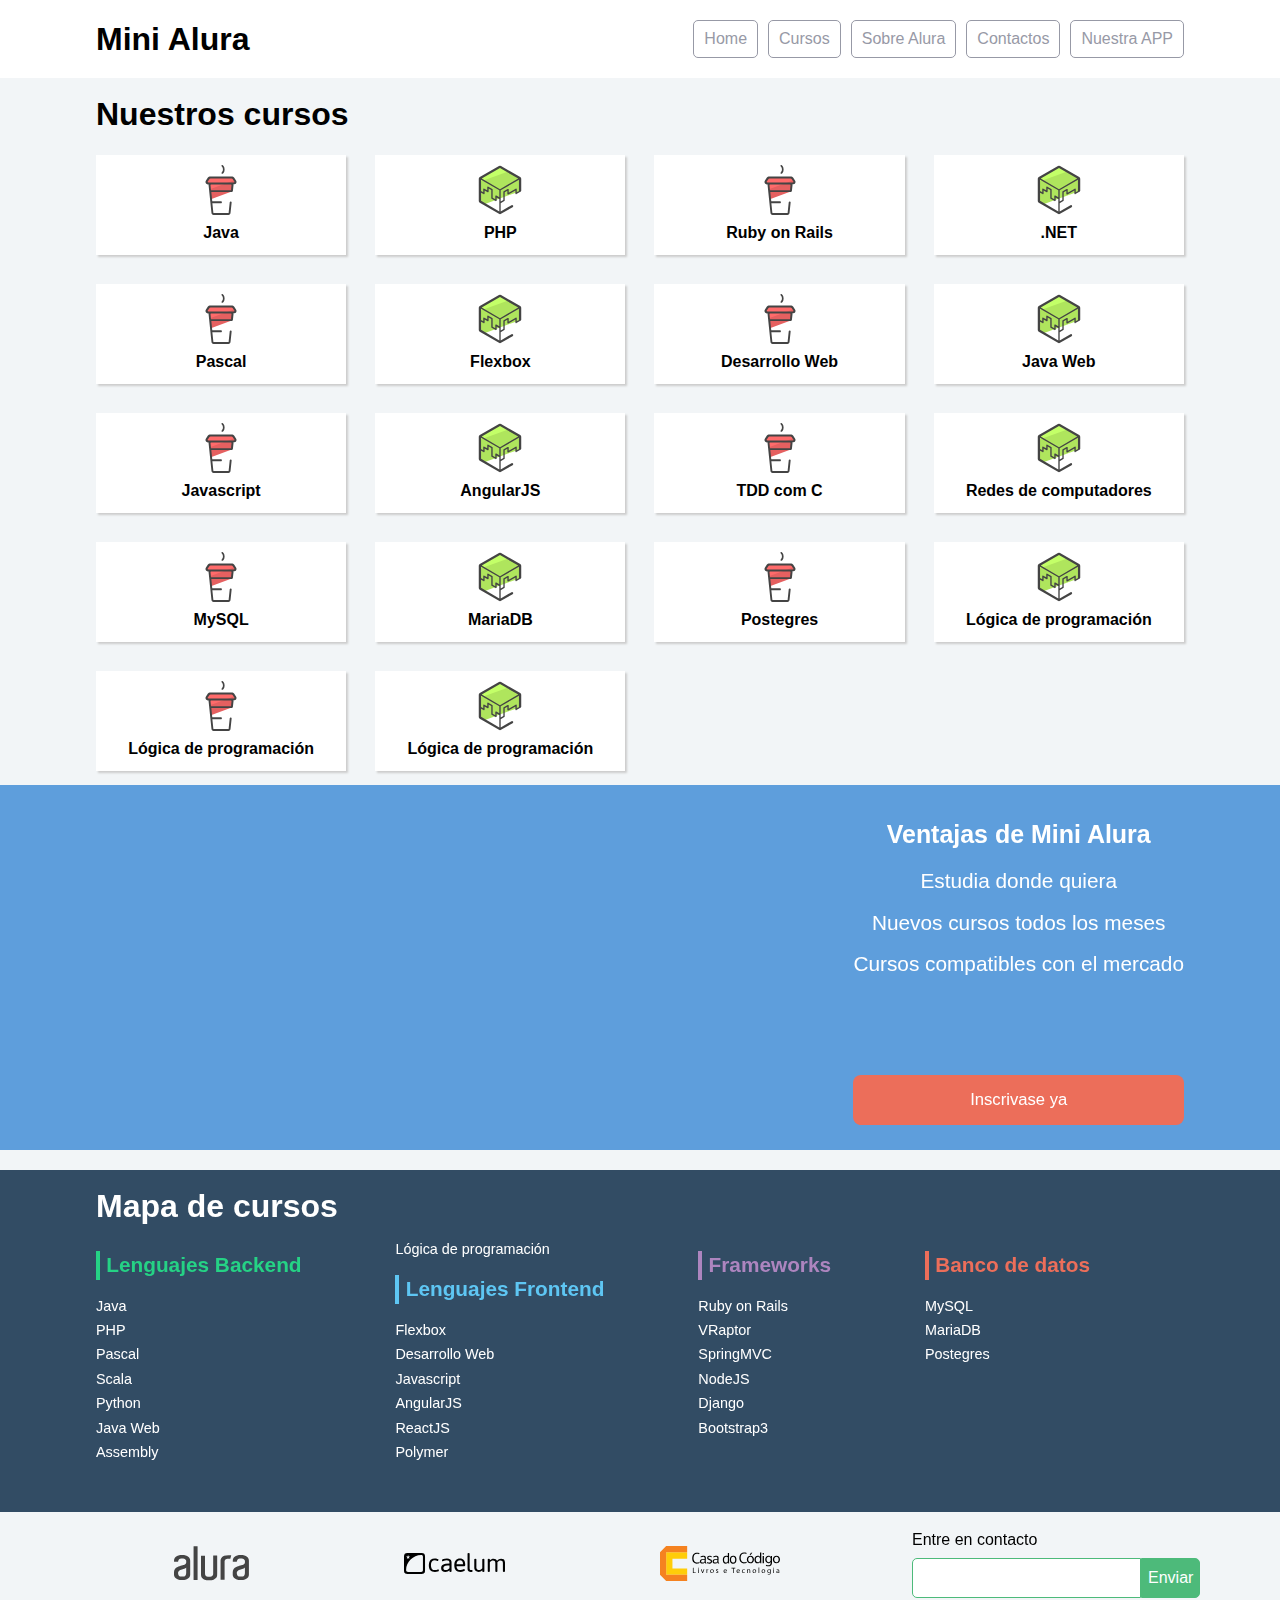
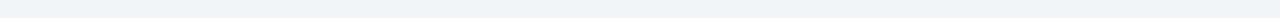
<file: Oracle One Education/curso Front End/1815-flexbox-posicione-elementos-en-la-pantalla-aula0/index.html>
<!doctype html>
<html>
<head>
	<meta charset="utf-8">
	<meta name="viewport" content="width=device-width, initial-scale=1">
	<title>Mini Alura | Cursos online</title>
	<link rel="stylesheet" href="css/reset.css">
	<link rel="stylesheet" href="css/style.css">
	<link rel="stylesheet" href="css/flexbox.css">
</head>
<body>

	<header class="headerPrincipal">
		<div class="container">
			<h1 class="headerPrincipal-titulo">
				<a href="#">Mini Alura</a>
			</h1>

			<nav class="headerPrincipal-nav">
				<a class="headerPrincipal-nav-link" href="#">Home</a>
				<a class="headerPrincipal-nav-link" href="#">Cursos</a>
				<a class="headerPrincipal-nav-link" href="#">Sobre Alura</a>
				<a class="headerPrincipal-nav-link" href="#">Contactos</a>
				<a class="headerPrincipal-nav-link headerPrincipal-nav-link-app" href="#">Nuestra APP</a>
			</nav>
		</div>

	</header>

	<main class="contenidoPrincipal">
		<div class="container">
			<h2 class="subtitulo">Nuestros cursos</h2>

			<nav>
				<ul class="contenidoPrincipal-cursos">
					<li class="contenidoPrincipal-cursos-link"><a href="#">Java</a></li>
					<li class="contenidoPrincipal-cursos-link"><a href="#">PHP</a></li>
					<li class="contenidoPrincipal-cursos-link"><a href="#">Ruby on Rails</a></li>
					<li class="contenidoPrincipal-cursos-link"><a href="#">.NET</a></li>
					<li class="contenidoPrincipal-cursos-link"><a href="#">Pascal</a></li>
					<li class="contenidoPrincipal-cursos-link"><a href="#">Flexbox</a></li>
					<li class="contenidoPrincipal-cursos-link"><a href="#">Desarrollo Web</a></li>
					<li class="contenidoPrincipal-cursos-link"><a href="#">Java Web</a></li>
					<li class="contenidoPrincipal-cursos-link"><a href="#">Javascript</a></li>
					<li class="contenidoPrincipal-cursos-link"><a href="#">AngularJS</a></li>
					<li class="contenidoPrincipal-cursos-link"><a href="#">TDD com C</a></li>
					<li class="contenidoPrincipal-cursos-link"><a href="#">Redes de computadores</a></li>
					<li class="contenidoPrincipal-cursos-link"><a href="#">MySQL</a></li>
					<li class="contenidoPrincipal-cursos-link"><a href="#">MariaDB</a></li>
					<li class="contenidoPrincipal-cursos-link"><a href="#">Postegres</a></li>
					<li class="contenidoPrincipal-cursos-link"><a href="#">Lógica de programación</a></li>
					<li class="contenidoPrincipal-cursos-link"><a href="#">Lógica de programación</a></li>
					<li class="contenidoPrincipal-cursos-link"><a href="#">Lógica de programación</a></li>
				</ul>
			</nav>
		</div>

		<section class="videoSobre">
			<div class="container">
				<iframe class="videoSobre-video" width="560" height="315" src="https://www.youtube.com/embed/bIlOsJzBVaY?list=PLh2Y_pKOa4UcF1BYPJR3EIMRi3nWAUxIp" frameborder="0" allowfullscreen></iframe>
				
				<div class="videoSobre-sobre">
					<h2 class="videoSobre-sobre-title">Ventajas de Mini Alura</h2>
					<ul class="videoSobre-sobre-list">
						<li class="videoSobre-sobre-item">Estudia donde quiera</li>
						<li class="videoSobre-sobre-item">Nuevos cursos todos los meses</li>
						<li class="videoSobre-sobre-item">Cursos compatibles con el mercado</li>
					</ul>
					<button class="videoSobre-button">Inscrivase ya</button>
				</div>
			</div>
		</section>

	</main>

	<footer class="rodapePrincipal">
		<div class="container">

			<section class="rodapePrincipal-navMap">
				<h3 class="subtitulo">Mapa de cursos</h3>
				<nav class="rodapePrincipal-navMap-list">

					<h4 class="navmap-list-title navmap-list-title-backend">Lenguajes Backend</h4>
					<a class="rodapePrincipal-navMap-link" href="#">Java</a>
					<a class="rodapePrincipal-navMap-link" href="#">PHP</a>
					<a class="rodapePrincipal-navMap-link" href="#">Pascal</a>
					<a class="rodapePrincipal-navMap-link" href="#">Scala</a>
					<a class="rodapePrincipal-navMap-link" href="#">Python</a>
					<a class="rodapePrincipal-navMap-link" href="#">Java Web</a>
					<a class="rodapePrincipal-navMap-link" href="#">Assembly</a>
					<a class="rodapePrincipal-navMap-link" href="#">Lógica de programación</a>

					<h4 class="navmap-list-title navmap-list-title-frontend">Lenguajes Frontend</h4>
					<a class="rodapePrincipal-navMap-link" href="#">Flexbox</a>
					<a class="rodapePrincipal-navMap-link" href="#">Desarrollo Web</a>
					<a class="rodapePrincipal-navMap-link" href="#">Javascript</a>
					<a class="rodapePrincipal-navMap-link" href="#">AngularJS</a>
					<a class="rodapePrincipal-navMap-link" href="#">ReactJS</a>
					<a class="rodapePrincipal-navMap-link" href="#">Polymer</a>
					
					<h4 class="navmap-list-title navmap-list-title-framework">Frameworks</h4>
					<a class="rodapePrincipal-navMap-link" href="#">Ruby on Rails</a>
					<a class="rodapePrincipal-navMap-link" href="#">VRaptor</a>
					<a class="rodapePrincipal-navMap-link" href="#">SpringMVC</a>
					<a class="rodapePrincipal-navMap-link" href="#">NodeJS</a>
					<a class="rodapePrincipal-navMap-link" href="#">Django</a>
					<a class="rodapePrincipal-navMap-link" href="#">Bootstrap3</a>

					<h4 class="navmap-list-title navmap-list-title-bancoDeDados">Banco de datos</h4>
					<a class="rodapePrincipal-navMap-link" href="#">MySQL</a>
					<a class="rodapePrincipal-navMap-link" href="#">MariaDB</a>
					<a class="rodapePrincipal-navMap-link" href="#">Postegres</a>

				</nav>
			</section>

		</div>

		<section class="rodapePrincipal-patrocinadores">
			<div class="container">
				<ul class="rodapePrincipal-patrocinadores-list">
					<li>
						<a class="rodapePrincipal-patrocinadores-list-link patrocinadores-list-link-alura" href="#">
							<img src="img/logos/alura.svg" alt="Logo da Alura">
						</a>
					</li>
					<li>
						<a class="rodapePrincipal-patrocinadores-list-link patrocinadores-list-link-caelum" href="#">
							<img src="img/logos/caelum.svg" alt="Logo da Caelum">
						</a>
					</li>
					<li>
						<a class="rodapePrincipal-patrocinadores-list-link patrocinadores-list-link-casaDoCodigo" href="#">
							<img src="img/logos/cdc.svg" alt="Logo da Casa do Código">
						</a>
					</li>
				</ul>
				<form class="rodapePrincipal-contatoForm" action="#">
					<fieldset>
						<legend class="rodapePrincipal-contatoForm-legend" for="email-contato">Entre en contacto</legend>
						<div class="rodapePrincipal-contatoForm-fieldset"> 
							<input class="rodapePrincipal-contatoForm-emailInput" type="email" name="email-contato" id="email-contato">
							<button class="rodapePrincipal-contatoForm-submit" type="submit">Enviar</button>
						</div>
					</fieldset>
				</form>
			</div>
		</section>
	</footer>

</body>
</html>
</file>
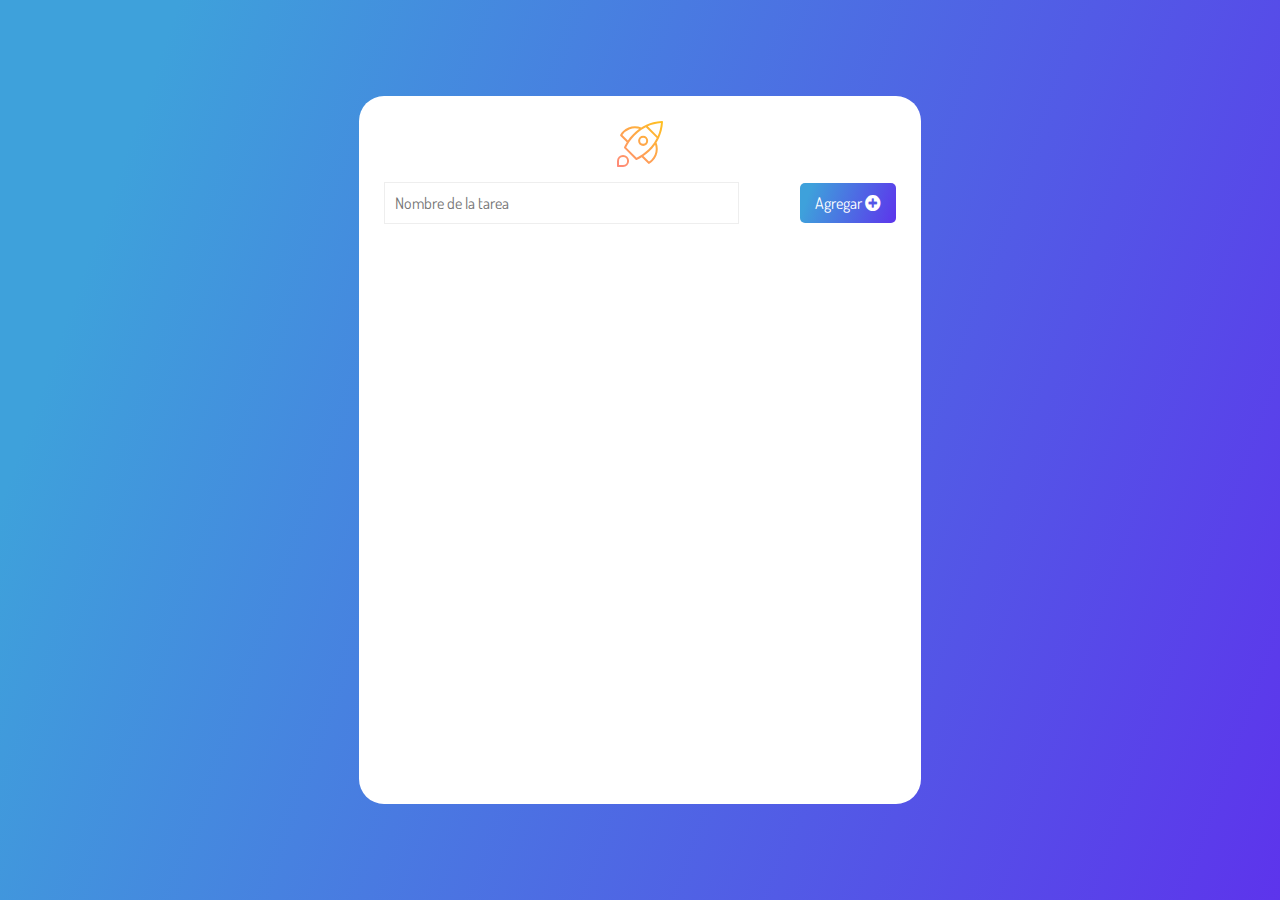
<file: Oracle One Education/curso Front End/1821-manipulando-dom-con-js-proyecto_inicial/index.html>
<!DOCTYPE html>
<html lang="en">
  <head>
    <meta charset="UTF-8" />
    <meta http-equiv="X-UA-Compatible" content="IE=edge" />
    <meta name="viewport" content="width=device-width, initial-scale=1.0" />
    <title>TODO App</title>
    <link rel="icon" type="image/png" href="./assets/rocket.svg" />
    <link rel="preconnect" href="https://fonts.gstatic.com" />
    <link
      href="https://fonts.googleapis.com/css2?family=Dosis&family=Open+Sans&family=Parisienne&display=swap"
      rel="stylesheet"
    />
    <link
      href="https://cdnjs.cloudflare.com/ajax/libs/font-awesome/5.15.3/css/all.min.css"
      rel="stylesheet"
    />
    <link rel="stylesheet" href="styles.css" />
  </head>
  <body>
    <main>
      <div class="mainCard">
        <div class="title"><img src="./assets/rocket.svg" /></div>
        <div>
          <form action="">
            <input
              type="text"
              name="task"
              placeholder="Nombre de la tarea"
              class="inputForm"
              autocomplete="off"
              data-form-input
            />
            <button type="submit" class="btnCreate" data-form-btn>
              Agregar <i class="fas fa-plus-circle"></i>
            </button>
          </form>
        </div>
        <ul class="cardsList" data-list>
        </ul>
      </div>
    </main>
    <script type="module" src="script.js"></script>
  </body>
</html>
</file>
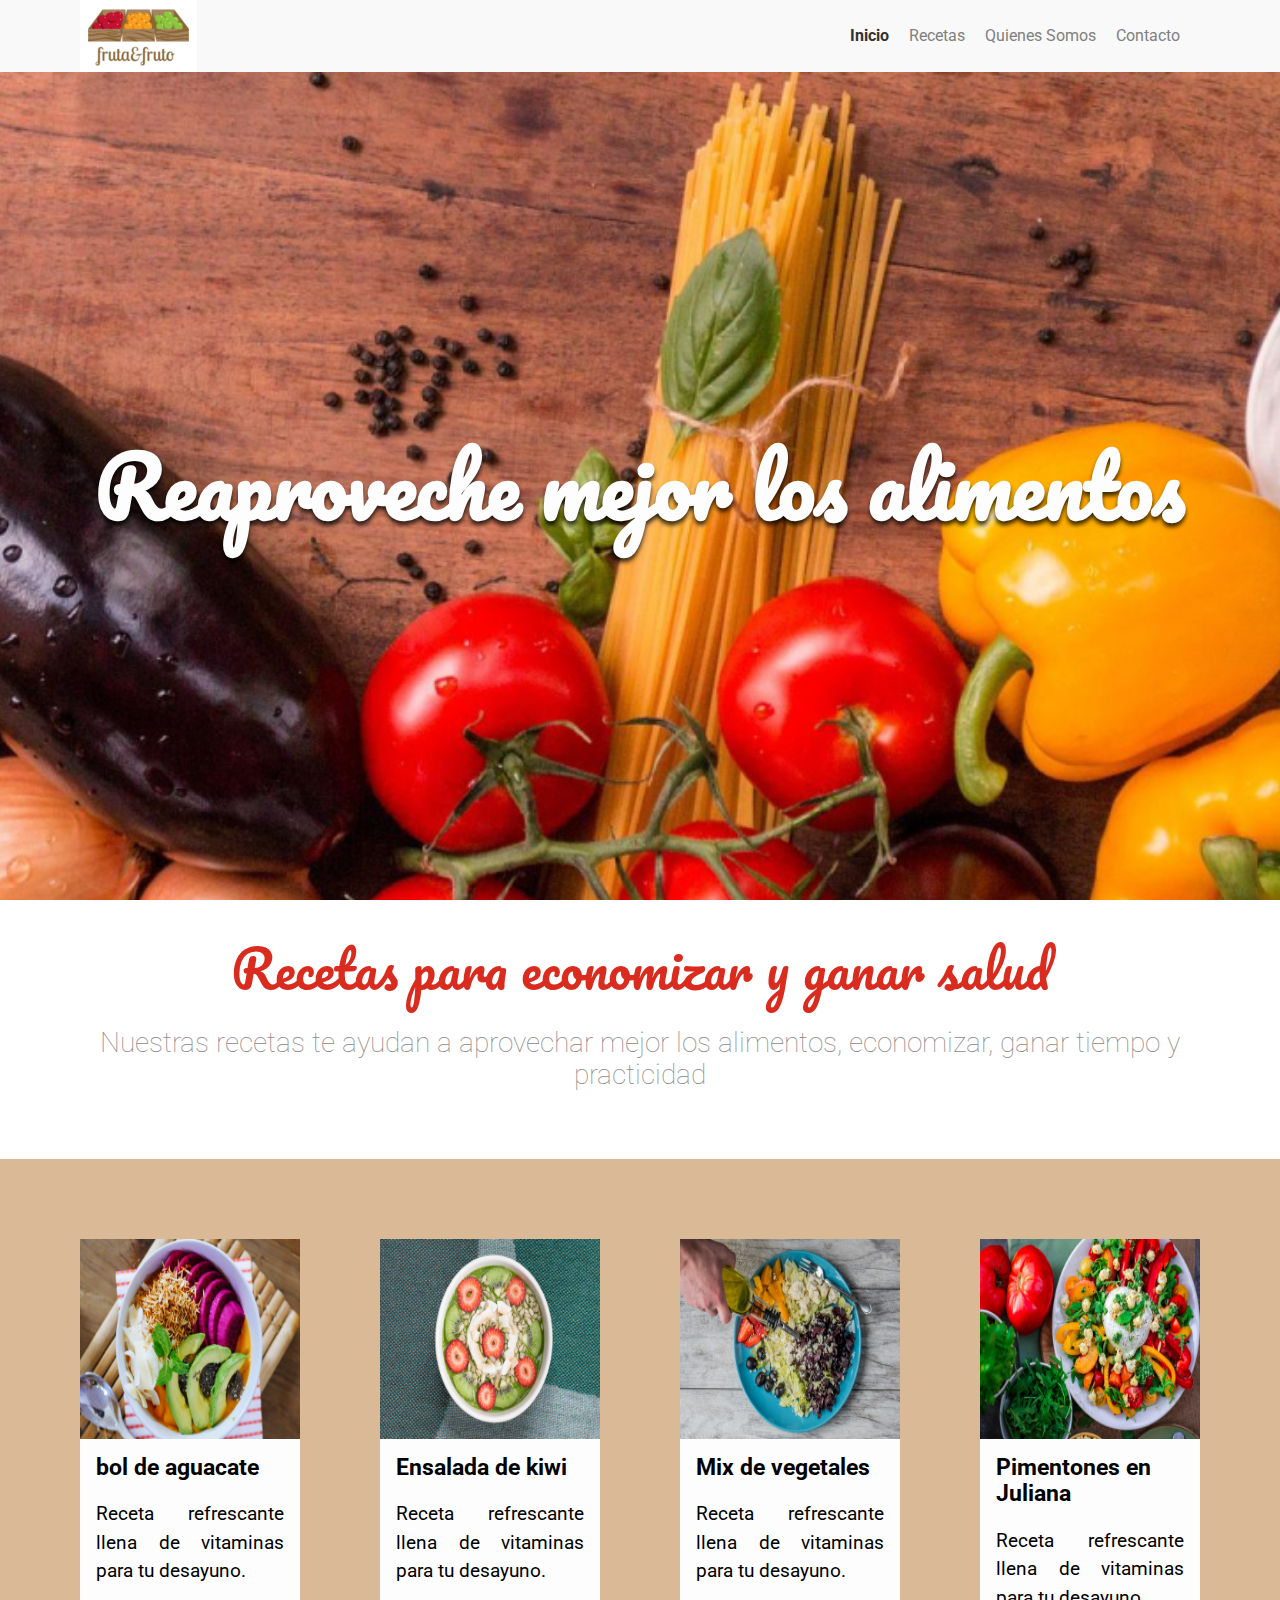
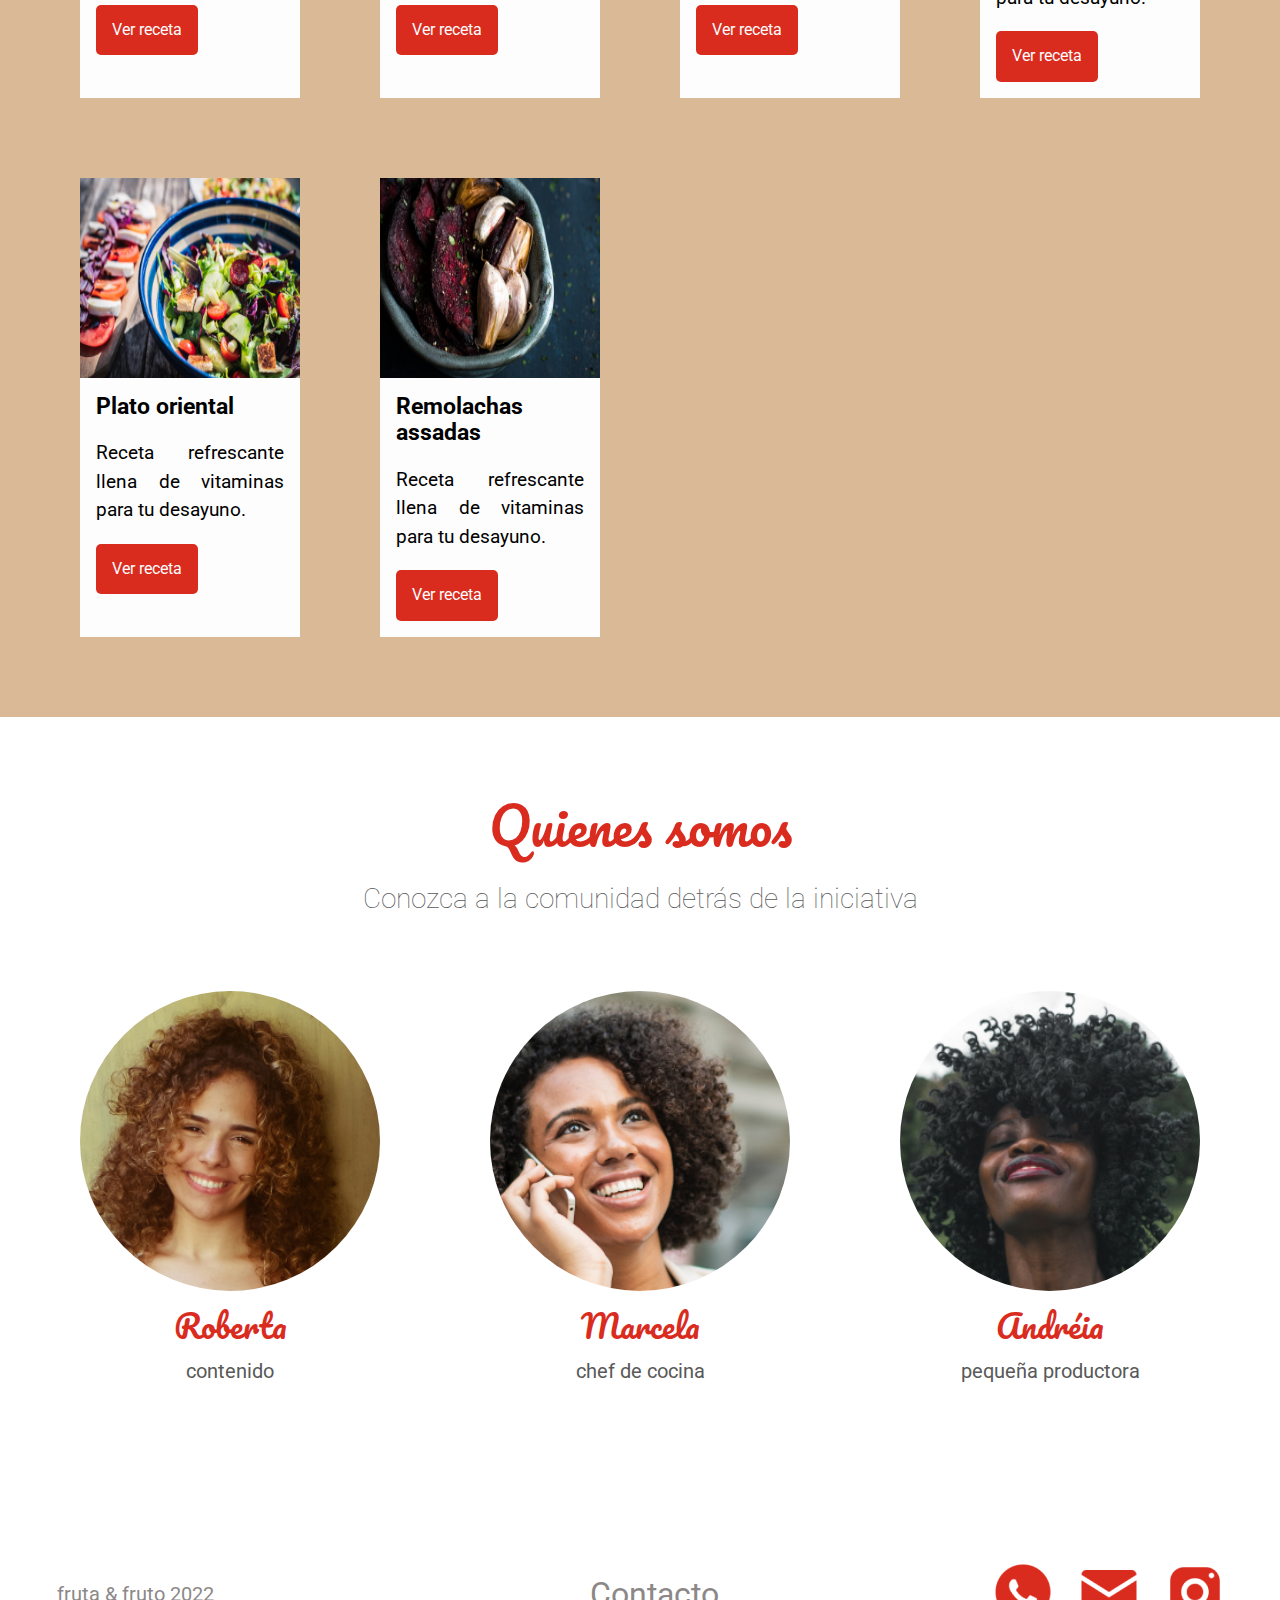
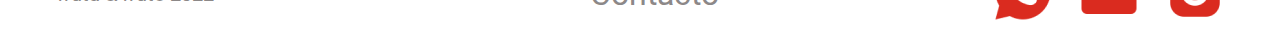
<file: Oracle One Education/curso Front End/arquitectura-css-base-main/index.html>
<!DOCTYPE html>
<html lang="es">
<head>
    <meta charset="UTF-8">
    <meta http-equiv="X-UA-Compatible" content="IE=edge">
    <meta name="viewport" content="width=device-width, initial-scale=1.0">
    <title>Fruta & Fruto</title>
    <link href="https://fonts.googleapis.com/css?family=Pacifico|Roboto:100,300,400,500,700,900" rel="stylesheet" />
    <link href="./assets/css/normalize.css" rel="stylesheet" />
    <link href="./assets/css/reset.css" rel="stylesheet" />
    <link rel="stylesheet" href="./assets/css/cabecera.css">
    <link rel="stylesheet" href="./assets/css/menu/menu-lista.css">
    <link rel="stylesheet" href="./assets/css/menu/menu-item.css">
    <link rel="stylesheet" href="./assets/css/menu/menu-link.css">
    <link rel="stylesheet" href="./assets/css/banner/banner.css">
    <link rel="stylesheet" href="./assets/css/banner/baner-imagen.css">
    <link rel="stylesheet" href="./assets/css/banner/banner-titulo.css">
    <link rel="stylesheet" href="./assets/css/sobre/sobre.css">
    <link rel="stylesheet" href="./assets/css/sobre/sobre-titulo.css">
    <link rel="stylesheet" href="./assets/css/sobre/sobre-descripcion.css">
    <link rel="stylesheet" href="./assets/css/recetas.css">
    <link rel="stylesheet" href="./assets/css/receta/receta.css">
    <link rel="stylesheet" href="./assets/css/receta/receta-titulo.css">
    <link rel="stylesheet" href="./assets/css/receta/receta-boton.css">
    <link rel="stylesheet" href="./assets/css/receta/receta-contenido.css">
    <link rel="stylesheet" href="./assets/css/receta/receta-imagen.css">
    <link rel="stylesheet" href="./assets/css/receta/receta-descripcion.css">
    <link rel="stylesheet" href="./assets/css/quienes/quienes.css">
    <link rel="stylesheet" href="./assets/css/quienes/quienes-titulo.css">
    <link rel="stylesheet" href="./assets/css/quienes/quienes-descripcion.css">
    <link rel="stylesheet" href="./assets/css/personas.css">
    <link rel="stylesheet" href="./assets/css/persona/persona.css">
    <link rel="stylesheet" href="./assets/css/persona/persona-imagen.css">
    <link rel="stylesheet" href="./assets/css/persona/persona-funcion.css">
    <link rel="stylesheet" href="./assets/css/persona/persona-nombre.css">
    <link rel="stylesheet" href="./assets/css/rodapie.css">
    <link rel="stylesheet" href="./assets/css/rodapie/rodapie-titulo.css">
    <link rel="stylesheet" href="./assets/css/rodapie/rodapie-descripcion.css">
    <link rel="stylesheet" href="./assets/css/rodapie/rodapie-lista.css">
    <link rel="stylesheet" href="./assets/css/rodapie/rodapie-iten.css">
    <link rel="stylesheet" href="./assets/css/rodapie/rodapie-icon.css">
    <link rel="stylesheet" href="./assets/css/logo.css">
</head>
<body>
    <header class="cabecera">
        <img class="logo" src="./assets/img/logo.jpg" alt="frutayfruto">
        <nav class="menu">
            <ul class="menu__lista">
                <li class="menu__item"><a class="menu__link--activo" href="">Inicio</a></li>
                <li class="menu__item"><a class="menu__link" href="">Recetas</a></li>
                <li class="menu__item"><a class="menu__link" href="">Quienes Somos</a></li>
                <li class="menu__item"><a class="menu__link" href="">Contacto</a></li>
            </ul>
        </nav>
    </header>
    <section class="banner">
        <div class="banner__imagen"></div>
        <h2 class="banner__titulo">Reaproveche mejor los alimentos</h2>
    </section>
    <section class="sobre">
        <h2 class="sobre__titulo">Recetas para economizar y ganar salud</h2>
        <p class="sobre__descripcion">Nuestras recetas te ayudan a aprovechar mejor los alimentos, economizar, ganar
            tiempo y practicidad</p>
    </section>
    <!-- Aula 3 -->
    <section class="recetas">
        <div class="receta">
            <img class="receta__imagen" alt="bol de aguacate" src="./assets/img/recetas/ensalada-de-frutas.jpg" />
            <div class="receta__contenido">
                <h4 class="receta__titulo">bol de aguacate</h4>
                <p class="receta__descripcion">Receta refrescante llena de vitaminas para tu desayuno.</p>
                <button class="receta__boton">Ver receta</button>
            </div>
        </div>
        <div class="receta">
            <img class="receta__imagen" alt="Ensalada de kiwi" src="./assets/img/recetas/ensalada-de-kiwi.jpg" />
            <div class="receta__contenido">
                <h4 class="receta__titulo">Ensalada de kiwi</h4>
                <p class="receta__descripcion">Receta refrescante llena de vitaminas para tu desayuno.</p>
                <button class="receta__boton">Ver receta</button>
            </div>
        </div>
        <div class="receta">
            <img class="receta__imagen" alt="Mix de vegetales" src="./assets/img/recetas/mix-de-vegetales.jpg" />
            <div class="receta__contenido">
                <h4 class="receta__titulo">Mix de vegetales</h4>
                <p class="receta__descripcion">Receta refrescante llena de vitaminas para tu desayuno.</p>
                <button class="receta__boton">Ver receta</button>
            </div>
        </div>
        <div class="receta">
            <img class="receta__imagen" alt="Pimentones en Juliana" src="./assets/img/recetas/pimentones-juliana.jpg" />
            <div class="receta__contenido">
                <h4 class="receta__titulo">Pimentones en Juliana</h4>
                <p class="receta__descripcion">Receta refrescante llena de vitaminas para tu desayuno.</p>
                <button class="receta__boton">Ver receta</button>
            </div>
        </div>
        <div class="receta">
            <img class="receta__imagen" alt="Plato oriental" src="./assets/img/recetas/plato-oriental.jpg" />
            <div class="receta__contenido">
                <h4 class="receta__titulo">Plato oriental</h4>
                <p class="receta__descripcion">Receta refrescante llena de vitaminas para tu desayuno.</p>
                <button class="receta__boton">Ver receta</button>
            </div>
        </div>
        <div class="receta">
            <img class="receta__imagen" alt="Remolachas asadas" src="./assets/img/recetas/beterrabas-asadas.jpg" />
            <div class="receta__contenido">
                <h4 class="receta__titulo">Remolachas assadas</h4>
                <p class="receta__descripcion">Receta refrescante llena de vitaminas para tu desayuno.</p>
                <button class="receta__boton">Ver receta</button>
            </div>
        </div>
    </section>
    <!-- Aula 4 -->
    <section class="quienes">
        <h3 class="quienes__titulo">Quienes somos</h3>
        <p class="quienes__descripcion">Conozca a la comunidad detrás de la iniciativa</p>
        <div class="personas">
            <div class="persona">
                <div class="persona__imagen persona__imagen--roberta"></div>
                <span class="persona__nombre">Roberta</span>
                <span class="persona__funcion">Contenido</span>
            </div>
            <div class="persona">
                <div class="persona__imagen persona__imagen--marcela"></div>
                <span class="persona__nombre">Marcela</span>
                <span class="persona__funcion">Chef de cocina</span>
            </div>
            <div class="persona">
                <div class="persona__imagen persona__imagen--andreia"></div>
                <span class="persona__nombre">Andréia</span>
                <span class="persona__funcion">Pequeña Productora</span>
            </div>
        </div>
    </section>
    <!-- Aula 5 -->
    <footer class="rodapie">
        <h3 class="rodapie__titulo">fruta & fruto 2022</h2>
        <p class="rodapie__descripcion">Contacto</p>
        <ul class="rodapie__lista">
            <li class="rodapie__item"><a class="rodapie__icon" href="#"><img alt="WhatsApp" src="./assets/img/WhatsApp.png"></a></li>
            <li class="rodapie__item"><a class="rodapie__icon" href="#" ><img alt="Email" src="./assets/img/email.png"></a></li>
            <li class="rodapie__item"><a class="rodapie__icon" href="#"><img alt="Instagram" src="./assets/img/Instagram.png"></a></li>
        </ul>
    </footer>
</body>
</html>
</file>
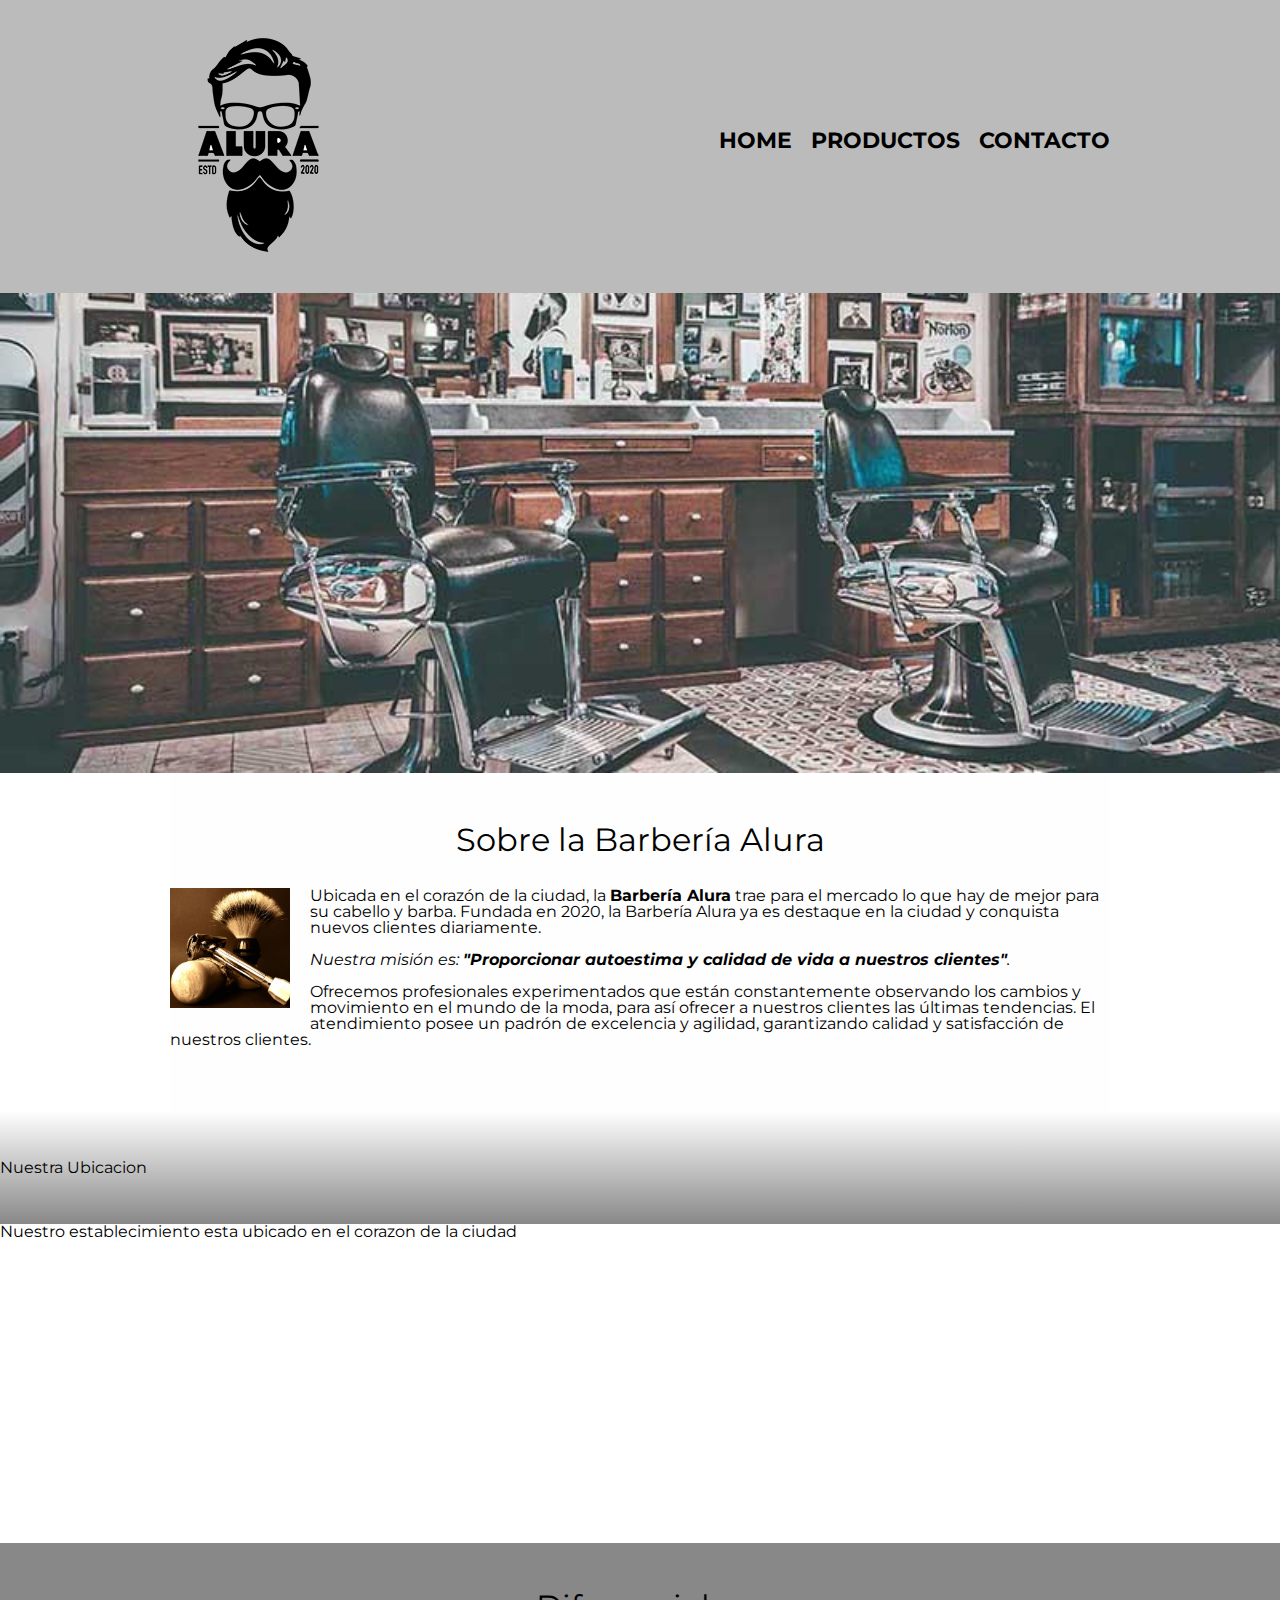
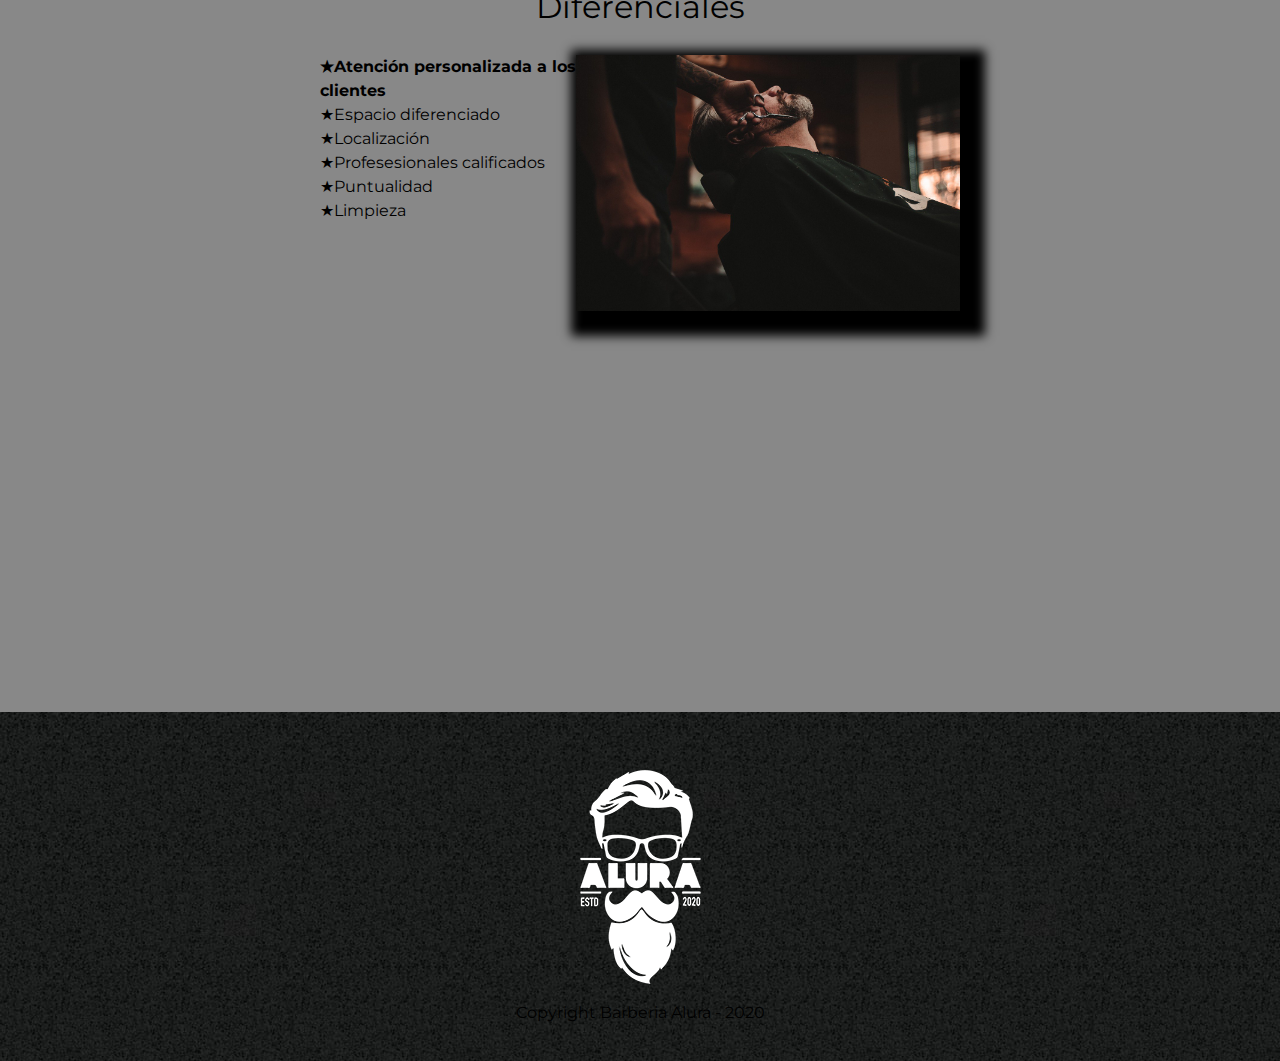
<file: Oracle One Education/mi primera pagina/Barberia Alura/index.html>
<!DOCTYPE html>

<html lang="es">
    
    <head>

        <meta charset="UTF-8"> 
        <meta name="viewport" content="width=device-width">
        <title>Barbería Alura</title>
        <link rel="stylesheet" href="reset.css">
        <link rel="stylesheet" href="style.css">
        <link rel="preconnect" href="https://fonts.googleapis.com">
        <link rel="preconnect" href="https://fonts.gstatic.com" crossorigin>
        <link href="https://fonts.googleapis.com/css2?family=Montserrat:wght@300&family=Nunito:wght@300;400;700&family=Poppins:ital,wght@0,100;0,200;0,300;0,400;0,700;0,900;1,500;1,700&display=swap" rel="stylesheet">

    
    </head>

    <body>

        <header>
            <div class="caja">
                <h1><img src="imagenes/logo.png"></h1>
                <nav>
                     <ul>
                         <li> <a href="index.html">Home</a> </li>
                         <li> <a href="prductos.html">Productos</a> </li>
                         <li> <a href="contacto.html">Contacto</a> </li>
                    </ul>
                </nav>    
            </div>
        </header>

        <img class="banner" src="banner/banner.jpg">

        <main>

           

            <section class="principal">

                <h2 class="titulo-principal">Sobre la Barbería Alura</h2>

                <img class="utensilios" src="imagenes/utensilios[1].jpg" alt="utensilios de un barbero">
    
                <p>Ubicada en el corazón de la ciudad, la <strong>Barbería Alura</strong> trae para el mercado lo que hay de mejor para su cabello y barba. Fundada en 2020, la Barbería Alura ya es destaque en la ciudad y conquista nuevos clientes diariamente.</p>
    
                <p id="mision"><em>Nuestra misión es: <strong>"Proporcionar autoestima y calidad de vida a nuestros clientes"</strong>.</em></p>
    
                <p>Ofrecemos profesionales experimentados que están constantemente observando los cambios y movimiento en el mundo de la moda, para así ofrecer a nuestros clientes las últimas tendencias. El atendimiento posee un padrón de excelencia y agilidad, garantizando calidad y satisfacción de nuestros clientes.</p> 
    
            </section>

            <section>

                <h3 class="mapa">Nuestra Ubicacion</h3>
                <p>Nuestro establecimiento esta ubicado en el corazon de la ciudad</p>

                <div class="mapa-contenido">
                    <iframe src="https://www.google.com/maps/embed?pb=!1m18!1m12!1m3!1d3901.5039505061986!2d-77.08634212584536!3d-12.077613242474039!2m3!1f0!2f0!3f0!3m2!1i1024!2i768!4f13.1!3m3!1m2!1s0x9105c970336b0725%3A0xae2a6f969b48786e!2sPlaza%20San%20Miguel!5e0!3m2!1ses-419!2spe!4v1682960307899!5m2!1ses-419!2spe" width="100%" height="300" style="border:0;" allowfullscreen="" loading="lazy" referrerpolicy="no-referrer-when-downgrade"></iframe>

                </div>

                

            </section>
    
            <section class="diferenciales">
    
                <h3 class="titulo-principal">Diferenciales</h3>

                <div class="contenido-diferenciales">

                    <ul class="lista-diferenciales">
                        <li class="items">Atención personalizada a los clientes</li>
                        <li class="items">Espacio diferenciado</li>
                        <li class="items">Localización</li>
                        <li class="items">Profesesionales calificados</li>
                        <li class="items">Puntualidad</li>
                        <li class="items">Limpieza</li>
                    </ul><img src="diferenciales/diferenciales.jpg" class="imagen-diferenciales
                    " >
        


                </div>

                <div class="video">

                    <iframe width="100%" height="315" src="https://www.youtube.com/embed/wcVVXUV0YUY" title="YouTube video player" frameborder="0" allow="accelerometer; autoplay; clipboard-write; encrypted-media; gyroscope; picture-in-picture; web-share" allowfullscreen></iframe>
                </div>
            
               
            </section>

            

            

        </main>
        
        

        <footer>
            <img src="imagenes/logo-blanco.png" alt="logo_blanco">
            <p class="opyright">Copyright Barberia Alura - 2020</p>
        </footer>
        
        
    </body>
</html>
</file>
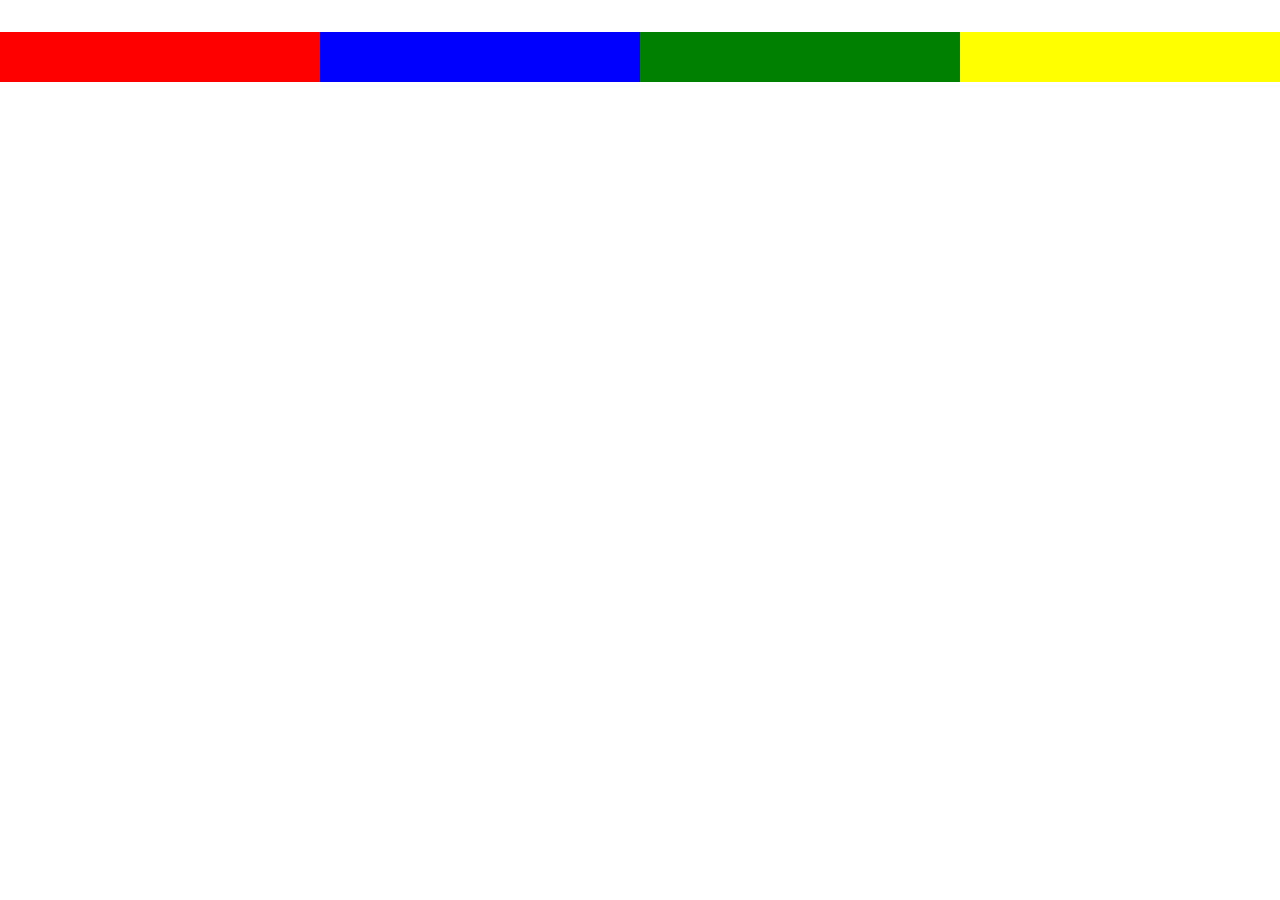
<file: Oracle One Education/curso Front End/1815-flexbox-posicione-elementos-en-la-pantalla-aula0/masFlex.html>
<!DOCTYPE html>
<html lang="en">
<head>
    <meta charset="UTF-8">
    <meta http-equiv="X-UA-Compatible" content="IE=edge">
    <meta name="viewport" content="width=device-width, initial-scale=1.0">
    <link rel="stylesheet" href="css/masFlex.css">
    <title>Mas Flex</title>
</head>
<body>
    <main class="flexContainer">
        <div class="flexItem PrimeraRow Primero"></div>
        <div class="flexItem primeraRow"></div>
        <div class="flexItem PrimeraRow"></div>
        <div class="flexItem PrimeraRow"></div>
    </main>
    
</body>
</html>
</file>
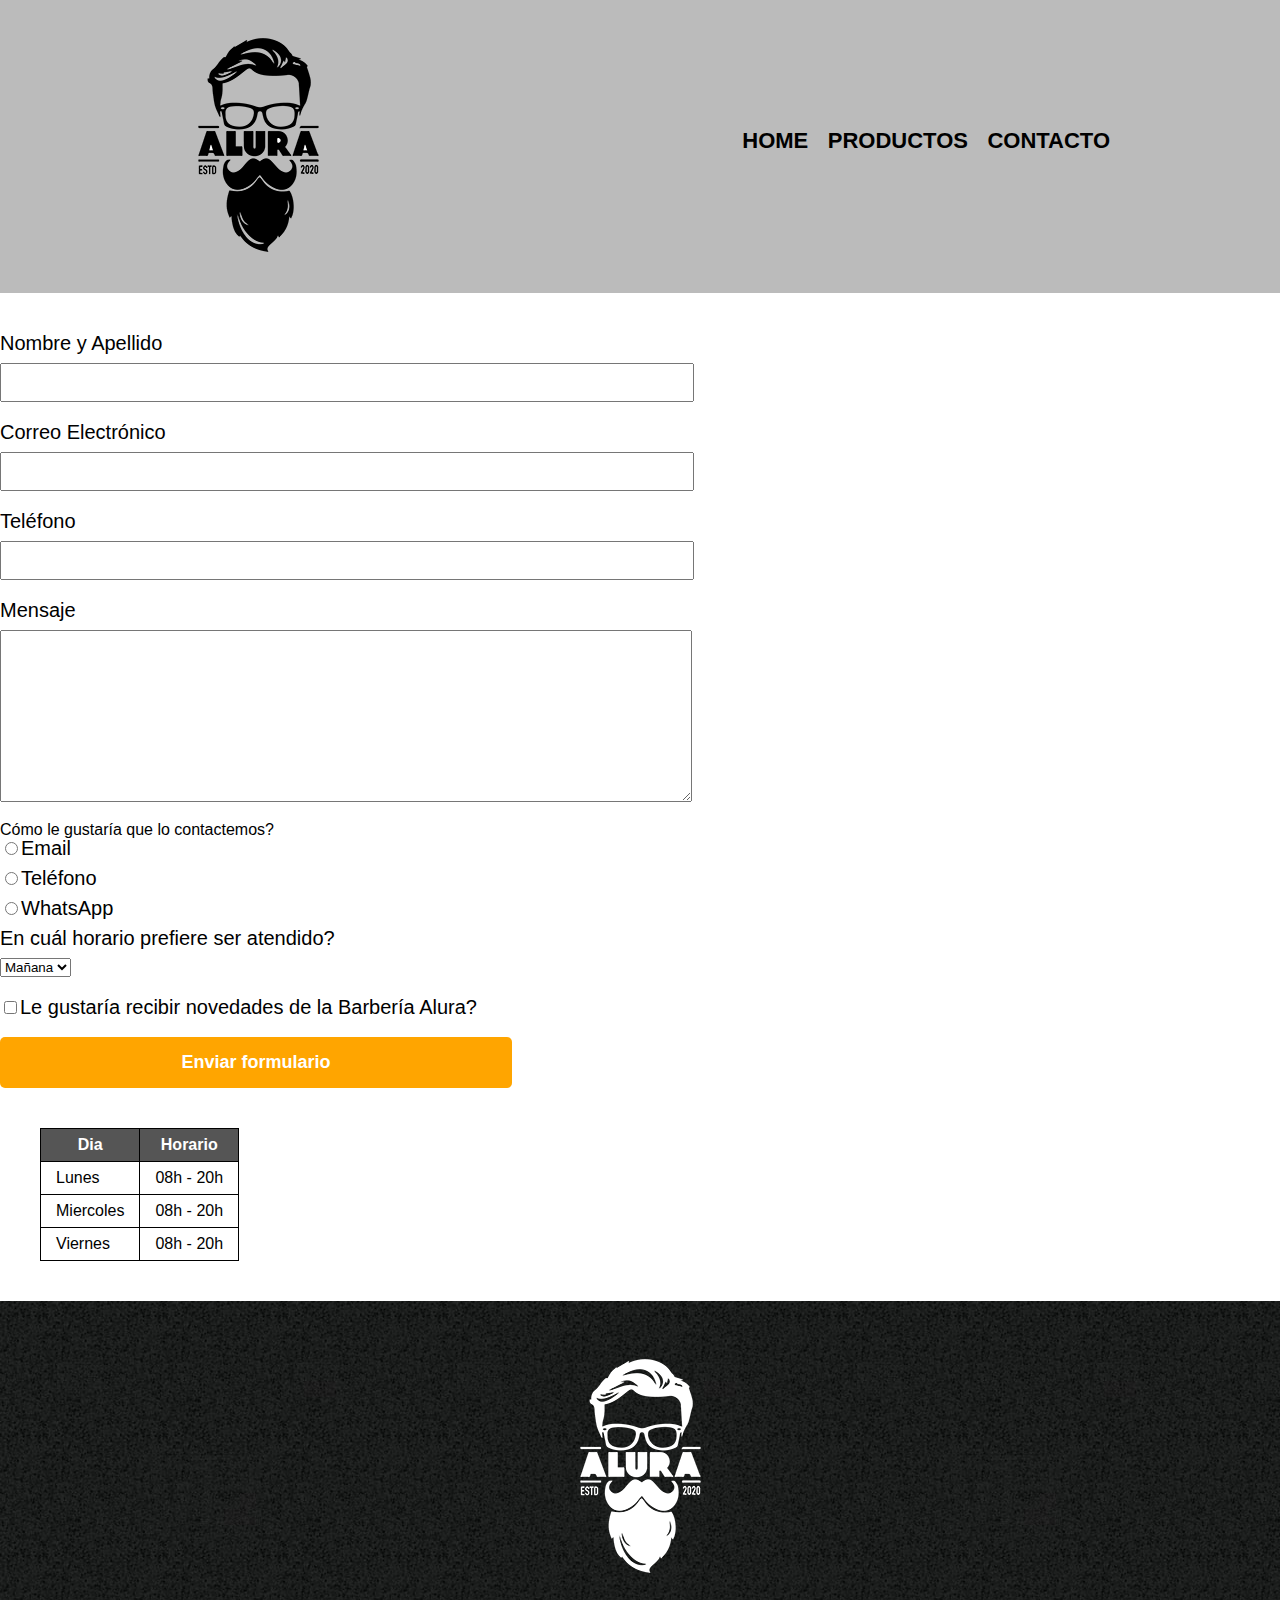
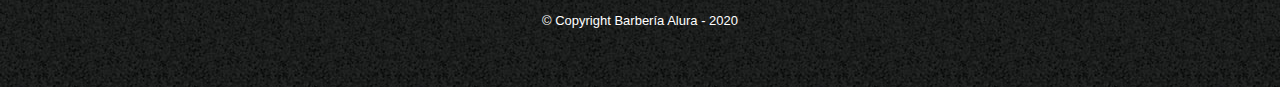
<file: Oracle One Education/mi primera pagina/Barberia Alura/contacto.html>
<!DOCTYPE html>

<html>
    <head>
        <meta charset="UTF-8">
        <title>Contacto - Barbería Alura</title>
        <link rel="stylesheet" href="reset.css">
        <link rel="stylesheet" href="style.css">
    </head>
    <body>
        <header>
            <div class="caja">
                <h1><img src="imagenes/logo.png" alt="logo de la Barbería Alura"></h1>
                <nav>
                    <ul>
                        <li><a href="index.html">Home</a></li>
                        <li><a href="productos.html">Productos</a></li>
                        <li><a href="contacto.html">Contacto</a></li>
                    </ul>
                </nav>
            </div>
        </header>
        <main>
            <form>
                <label for="nombreapellido">Nombre y Apellido</label>
                <input type="text" id="nombreapellido" class="input-padron" required>

                <label for="correoelectronico">Correo Electrónico</label>
                <input type="email" id="correoelectronico" class="input-padron" required>

                <label for="telefono">Teléfono</label>
                <input type="tel" id="telefono" class="input-padron" required>

                <label for="mensaje">Mensaje</label>
                <textarea cols="70" rows="10" id="mensaje" class="input-padron" required></textarea>
                
                <fieldset>
                    <p>Cómo le gustaría que lo contactemos?</p>

                    <label for="radio-email"><input type="radio" name="contacto" value="email" id="radio-email">Email</label>
                    
                    <label for="radio-telefono"><input type="radio" name="contacto" value="telefono" id="radio-telefono">Teléfono</label>
                    
                    <label for="radio-whatsapp"><input type="radio" name="contacto" value="whatsapp" id="radio-whatsapp">WhatsApp</label>
                    
                </fieldset>
               
                <fieldset>
                    <legend>En cuál horario prefiere ser atendido?</legend>
                    <select>
                        <option>Mañana</option>
                        <option>Tarde</option>
                        <option>Noche</option>
                    </select>
                </fieldset>
                
                <label class="checkbox"><input type="checkbox">Le gustaría recibir novedades de la Barbería Alura?</label>                
                
                <input type="submit" value="Enviar formulario" class="enviar">


            </form>

            <table>

                <tr>
                    <thead>
                        <th>Dia</th>
                    <th>Horario</th>

                    </thead>

                    <tbody>

                    </tr>
                    <tr>
                        <td>Lunes</td>
                        <td>08h - 20h</td>
                    </tr>
                    <tr>
                        <td>Miercoles</td>
                        <td>08h - 20h</td>
                    </tr>
                    <tr>
                        <td>Viernes</td>
                        <td>08h - 20h</td>
                    </tr>


                    </tbody>
                    
               



            </table>
        </main>
        <footer>
            <img src="imagenes/logo-blanco.png"  alt="logo de la Barbería Alura">
            <p class="copyright">&copy Copyright Barbería Alura - 2020</p>
        </footer>
    </body>
</html>
</file>
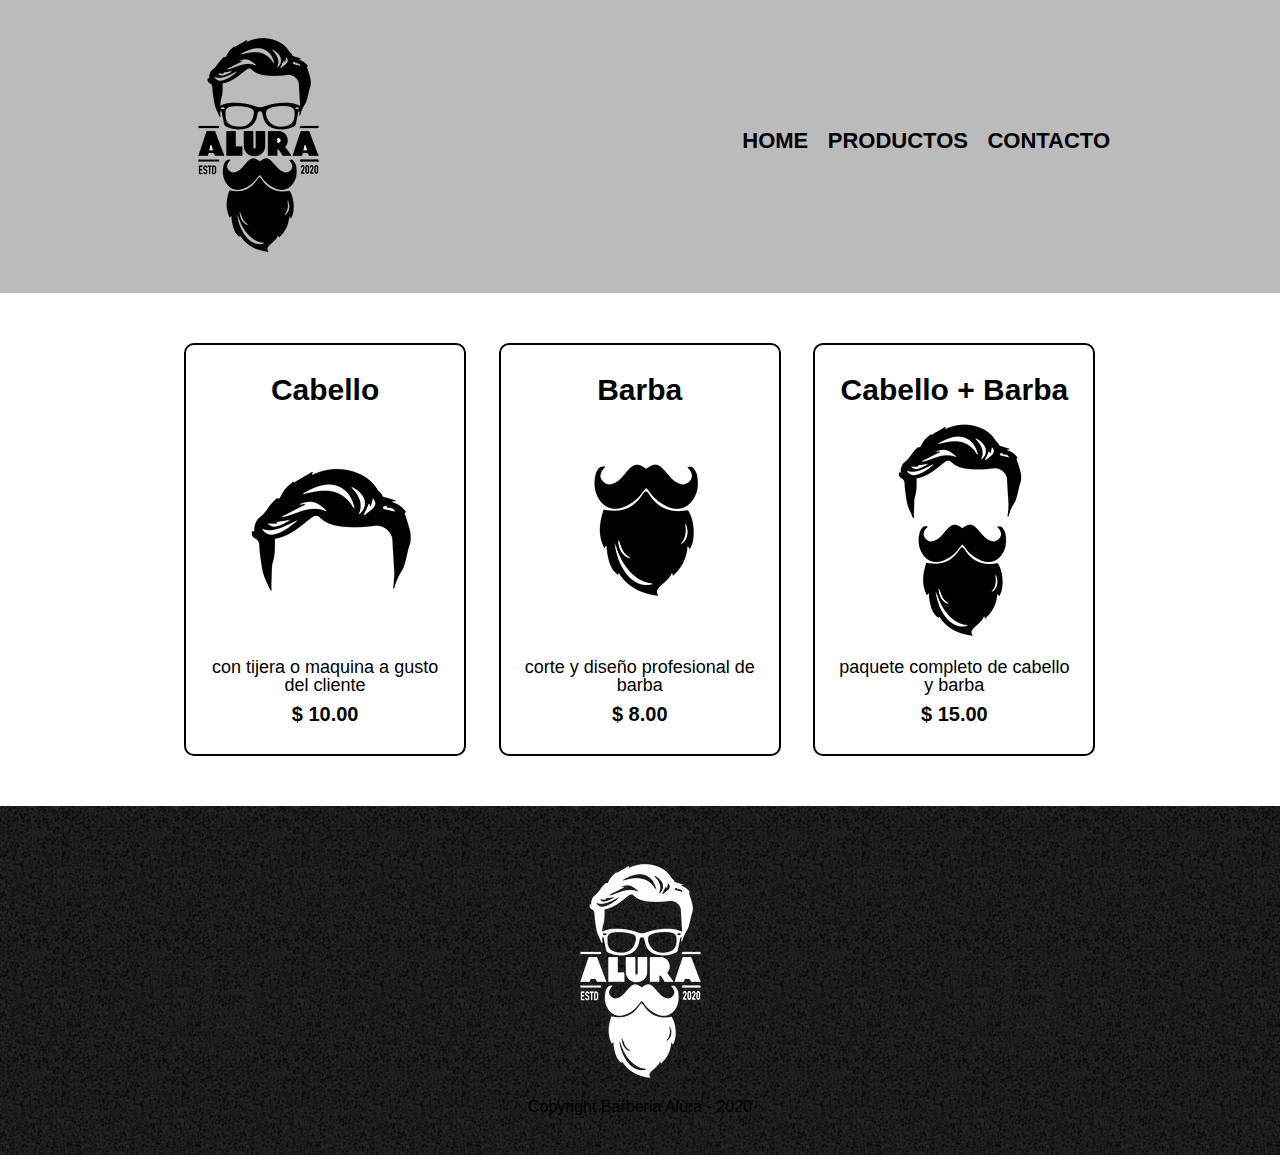
<file: Oracle One Education/mi primera pagina/Barberia Alura/prductos.html>
<!DOCTYPE html>
<html>
    <head>
        <meta charset="UTF-8">
        <title>Productos - Barbería Alura</title>
        <link rel="stylesheet" href="reset.css">
        <link rel="stylesheet" href="style.css">
    </head>
    <body>
        <header>
            <div class="caja">
                <h1><img src="imagenes/logo.png"></h1>
                <nav>
                     <ul>
                         <li> <a href="index.html">Home</a> </li>
                         <li> <a href="prductos.html">Productos</a> </li>
                         <li> <a href="contacto.html">Contacto</a> </li>
                    </ul>
                </nav>    
            </div>
        </header>


        <main>
            <ul class="productos">
                <li>
                    <h2>Cabello</h2>
                        <img src="imagenes/cabello.jpg" alt="">
                        <p class="producto-descripcion">con tijera o maquina a gusto del cliente</p>
                        <p class="producto-precio">$ 10.00</p>
                    
                   
                </li>
                <li>
                    <h2>Barba</h2>
                        <img src="imagenes/barba.jpg" alt="">
                        <p class="producto-descripcion">corte y diseño profesional de barba</p>
                        <p class="producto-precio">$ 8.00</p>

                   
                    </li>
                <li>
                    <h2> Cabello + Barba</h2>
                        <img src="imagenes/cabello+barba.jpg" alt="">
                        <p class="producto-descripcion">paquete completo de cabello y barba</p>
                        <p class="producto-precio">$ 15.00</p>

                   
                </li>
            </ul>
            
        </main>
        <footer>
            <img src="imagenes/logo-blanco.png" alt="logo_blanco">
            <p class="opyright">Copyright Barberia Alura - 2020</p>
        </footer>
    </body>
</html>
</file>
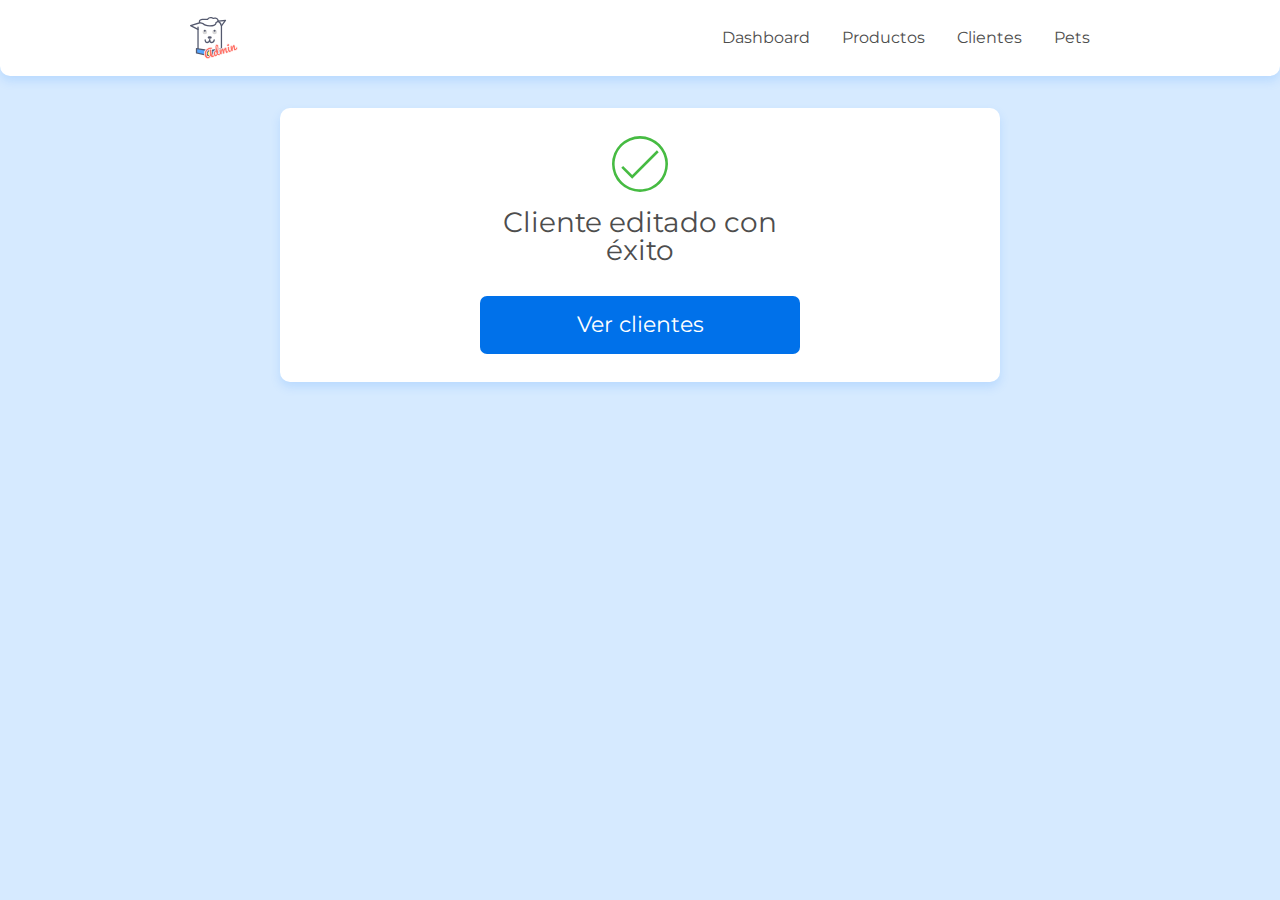
<file: Oracle One Education/curso Front End/1836-CRUD_JS_Async-proyecto_base/screens/edicion_concluida.html>
<!DOCTYPE html>
<html lang="es">
  <head>
    <meta charset="UTF-8" />
    <meta name="viewport" content="width=device-width, initial-scale=1.0" />
    <title>Doguito Petshop | Registro concluido</title>
    <link rel="icon" href="../assets/img/doguitoadm.svg" type="image/x-icon" />
    <link
      href="https://fonts.googleapis.com/css2?family=Montserrat:wght@300;400&display=swap"
      rel="stylesheet"
    />
    <link
      href="https://fonts.googleapis.com/css2?family=Pacifico&display=swap"
      rel="stylesheet"
    />
    <link rel="stylesheet" href="../assets/css/base/base.css" />
    <link rel="stylesheet" href="../assets/css/componentes/header.css" />
    <link rel="stylesheet" href="../assets/css/edicion_concluida.css" />
    <link rel="stylesheet" href="../assets/css/componentes/card.css" />
    <link rel="stylesheet" href="../assets/css/componentes/inputs.css" />
    <link rel="stylesheet" href="../assets/css/componentes/button.css" />
  </head>
  <body>
    <header class="header container">
      <img
        src="../assets/img/doguitoadm.svg"
        alt="Logotipo Doguito"
        class="header__logo"
      />
      <nav>
        <ul class="header__list-nav">
          <li class="header__link"><a href="#">Dashboard</a></li>
          <li class="header__link"><a href="#">Productos</a></li>
          <li class="header__link">
            <a href="./lista_cliente.html">Clientes</a>
          </li>
          <li class="header__link"><a href="#">Pets</a></li>
        </ul>
      </nav>
    </header>
    <main class="container flex flex--column flex--center">
      <section class="register-card card">
        <span class="register-card__icon-complete"></span>
        <h1 class="register-card__title card__title">
          Cliente editado con éxito
        </h1>
        <a href="./lista_cliente.html" class="button">Ver clientes</a>
      </section>
    </main>
  </body>
</html>
</file>
<file: Oracle One Education/curso Front End/1815-flexbox-posicione-elementos-en-la-pantalla-aula0/css/style.css>
body {
	background-color: #F2F5F7;
	font-family: 'Open Sans',Arial,sans-serif;
}

.container {
	width: 94%;
	margin: 0 auto;
}

.headerPrincipal {
	background-color: #FFF;
	padding: 20px 0;
}

.headerPrincipal-titulo {
	font-weight: bold;
	font-size: 2em;
	margin-bottom: 20px;
}

.headerPrincipal-titulo a {
	text-decoration: none;
	color: inherit;
}

.headerPrincipal-nav-link {
	padding: 10px;
	margin-bottom: 10px;
	color: #9799A6;
	background-color: #FFF;
	text-decoration: none;
	transition: .5s;
	display: block;

	border-bottom: 1px solid #9799A6;
}

.contenidoPrincipal {
	margin-top: 20px;
	margin-bottom: 20px;
}

.subtitulo {
	font-weight: bold;
	font-size: 32px;
	margin-bottom: 10px;
	text-align: center;
}

.contenidoPrincipal-cursos-link {
	height: 100px;
	background-color: #FFF;
	text-align: center;
	margin: 1%;
	transition: .3s;
	box-shadow: 2px 2px 2px #CCC;
	position: relative;
}

.contenidoPrincipal-cursos-link a {
	text-decoration: none;
	color: #000;
	font-weight: bold;
	display: block;
	width: 100%;
	height: 100%;
	position: absolute;
	top: 0;
	left: 0;
}

.contenidoPrincipal-cursos-link:hover {
	box-shadow: 4px 4px 4px #CCC;
}

.contenidoPrincipal-cursos-link a:before {
	content: '';
	display: block;
	width: 50px;
	height: 50px;
	margin: 10px auto;
}

.contenidoPrincipal-cursos-link:nth-child(even) a:before {
	background: url(../img/background1.svg) no-repeat;	
}

.contenidoPrincipal-cursos-link:nth-child(odd) a:before {
	background: url(../img/background2.svg) no-repeat;
}


.rodapePrincipal {
	background-color: #324C64;
	padding-top: 20px;
}

.rodapePrincipal .subtitulo {
	color: #FFF;
}

.rodapePrincipal-navMap-link {
	text-decoration: none;
	color: #FFF;
	margin-top: 10px;
}

.rodapePrincipal-navMap-link {
	font-size: .9em;
}

.navmap-list-title {
	font-weight: 700;
	font-size: 1.3em;
	margin: .9em 0;
	padding-left: .3em;
	padding-top: .2em;
	padding-bottom: .2em;
}

.navmap-list-title + .rodapePrincipal-navMap-link {
	margin-top: 0;
}

.navmap-list-title-bancoDeDados { color: #EC6E5A; border-left: 4px solid #EC6E5A; }
.navmap-list-title-framework { color: #AD85BF; border-left: 4px solid #AD85BF; }
.navmap-list-title-frontend { color: #5EC6F3; border-left: 4px solid #5EC6F3; }
.navmap-list-title-backend { color: #25D285; border-left: 4px solid #25D285; }

.rodapePrincipal-patrocinadores {
	margin-top: 30px;
	background: #F2F5F7;
	padding: 20px 0;
}

.rodapePrincipal-contatoForm {
	margin-top: 20px;
	text-align: center;
}

.rodapePrincipal-contatoForm label[for=email-contato] {
	font-weight: bold;
	font-size: 14px;
	color: #000;
	margin-bottom: 5px;
	display: block;
}

.rodapePrincipal-contatoForm-emailInput {
	border-top-left-radius: 5px;
	border-bottom-left-radius: 5px;
	padding: 10px;
}

.rodapePrincipal-contatoForm-submit {
	border-top-right-radius: 5px;
	border-bottom-right-radius: 5px;
	background-color: #4DBA7A;
	color: #FFF;
	cursor: pointer;
	
}

.rodapePrincipal-contatoForm-submit,
.rodapePrincipal-contatoForm-emailInput {
	outline: 0;
	border: 1px solid #4DBA7A;
	box-sizing: border-box;
	font-size: 16px;
}

.videoSobre {
	background-color: #5E9EDC;
	padding: 25px 0;

}

.videoSobre-video {
	max-width: 100%;
}

.videoSobre .container {
	color: #FFF;
}

.videoSobre-sobre-title {
	font-size: 1.2em;
	font-weight: bolder;
}

.videoSobre-sobre {
	font-size: 1.3em;
	line-height: 2;
}

.videoSobre-button {
	border-radius: 8px;
	background-color: #ec6e5a;
	display: block;
	color: #FFF;
	border: none;
	height: 50px;
	font-size: .8em;
	outline: none;
}

.rodapePrincipal-contatoForm-legend {
	margin-bottom: 10px;
}

@media(min-width: 769px) {

	.container {
		width: 85%;	
	}

	.subtitulo {
		text-align: left;
	}

	.headerPrincipal-nav-link {
		border-radius: 5px;
		border: 1px solid #9799A6;
	}

	.headerPrincipal-nav-link:hover {
		color: #FFF;
		background-color: #9799A6;
	}

	.headerPrincipal-titulo {
		margin: 0;
	}

	.headerPrincipal-nav {
		width: auto;
	}

	.headerPrincipal-nav-link {
		width: auto;
		margin: 0 0 0 10px;
	}

	.rodapePrincipal-contatoForm {
		margin-top: 0;
		text-align: left;
	}

	.contenidoPrincipal-cursos-link:nth-child(3n) {
		margin-right: 0;
	}

	.contenidoPrincipal-cursos-link:nth-child(3n+1) {
		margin-left: 0;
	}

}

@media(min-width: 1000px) {
	.contenidoPrincipal-cursos-link {
		margin: 1.333%;
	}

	.contenidoPrincipal-cursos-link:nth-child(3n) {
		margin-right: 1.33%;
	}

	.contenidoPrincipal-cursos-link:nth-child(3n+1) {
		margin-left: 1.333%;
	}

	.contenidoPrincipal-cursos-link:nth-child(4n) {
		margin-right: 0;
	}

	.contenidoPrincipal-cursos-link:nth-child(4n+1) {
		margin-left: 0;
	}

	.videoSobre-sobre {
		margin-left: 1.5em;
	}

}
</file>
<file: Oracle One Education/curso Front End/1815-flexbox-posicione-elementos-en-la-pantalla-aula0/css/flexbox.css>
.headerPrincipal .container{
    display: flex;
    align-items: center;
    justify-content: space-between;
}

.headerPrincipal-nav{
    display: flex;
}

.rodapePrincipal-patrocinadores .container{
    display: flex;
    justify-content: space-between;
}

.rodapePrincipal-patrocinadores-list{
    display: flex;
    align-items: center;
    justify-content: space-around;
    width: 75%;
    margin-right: 5%;
}

.rodapePrincipal-contatoForm{

    width: 25%;
}

.rodapePrincipal-contatoForm-fieldset{

    display: flex;
}

.rodapePrincipal-navMap-list{
    display: flex;
    flex-direction: column;
    height: 250px;
    flex-wrap: wrap;
}

.contenidoPrincipal-cursos{
    display: flex;
    flex-wrap: wrap;
}

.contenidoPrincipal-cursos-link{
    display: flex;
    width: 23%;
}

.videoSobre .container{
    display: flex;
}

.videoSobre-sobre{
    text-align: center;
    display: flex;
    flex-direction: column;
}

.videoSobre-video{
    flex-grow: 2;
    flex-shrink: 2;
}

.videoSobre-sobre-list{
    flex-grow: 2;
}



/*responsive*/

@media (max-width:768px){

    .headerPrincipal .container{
        flex-direction: column;
        align-items: initial;
        text-align: center;
    }
    
    .headerPrincipal-nav{
        flex-direction: column;
    }
    
    .contenidoPrincipal-cursos-link{
        width: 100%;
    }
    
    .rodapePrincipal-navMap-list{
        height: auto;
        flex-wrap: nowrap;
    }
    
    .rodapePrincipal-patrocinadores .container{
        flex-direction: column;
    }
    
    .rodapePrincipal-contatoForm{
        width: 100%;
    }

    .headerPrincipal-nav-link-app{
       order: -1; 
    }
    
}
</file>
<file: Oracle One Education/curso Front End/1821-manipulando-dom-con-js-proyecto_inicial/styles.css>
* {
  margin: 0;
  padding: 0;
  font-family: 'Dosis', sans-serif;
  font-size: 16px;
}

main {
  background-image: linear-gradient(
    109.6deg,
    rgba(62, 161, 219, 1) 11.2%,
    rgba(93, 52, 236, 1) 100.2%
  );
  width: 100vw;
  height: 100vh;
  display: flex;
  align-items: center;
  justify-content: center;
}

form {
  width: 100%;
  justify-content: space-between;
  align-items: center;
  display: flex;
  margin-bottom: 15px;
}

.mainCard {
  width: 40vw;
  border-radius: 25px;
  background-color: #fff;
  padding: 25px;
}

.title {
  font-family: 'Dosis', sans-serif;
  display: flex;
  justify-content: center;
  align-content: center;
  margin-bottom: 15px;
}

.inputForm {
  border: none;
  padding: 10px;
  border: 1px solid #eee;
  outline: none;
  width: 65%;
}

.inputForm::placeholder {
  padding: 0px;
}

.btnCreate {
  padding: 10px 15px;
  background-image: linear-gradient(
    109.6deg,
    rgba(62, 161, 219, 1) 11.2%,
    rgba(93, 52, 236, 1) 100.2%
  );
  border: none;
  color: #fff;
  border-radius: 5px;
  cursor: pointer;
}

.cardsList {
  width: 100%;
  display: flex;
  flex-direction: column;
  align-items: center;
  justify-content: flex-start;
  overflow-y: scroll;
  max-height: 60vh;
  height: 60vh;
}

.card {
  width: 90%;
  padding: 15px;
  box-shadow: 2px 4px 4px 4px rgba(71, 71, 71, 0.16);
  display: flex;
  flex-direction: row;
  justify-content: space-between;
  align-content: center;
  margin: 5px 0px;
  position: relative;
}

.task {
  padding: 10px;
}

.icon {
  cursor: pointer;
}

.icon:hover {
  color: rgba(62, 161, 219, 1);
}

.completeIcon {
  color: rgba(62, 161, 219, 1);
}

.trashIcon:hover {
  color: #f00;
}

.deleteConfirmationPop {
  position: relative;
  background-color: rgba(255, 255, 255);
  z-index: 99;
  width: 100%;
  top: -100px;
  left: 0;
}
.deleteSpace {
  position: relative;
  width: 30%;
}

.noTasks {
  font-size: 48px;
}
</file>
<file: Oracle One Education/curso Front End/arquitectura-css-base-main/assets/css/cabecera.css>
.cabecera { 
    align-items: center;
    background: #f9f9f9;
    display: flex;
    justify-content: space-between;
    padding-left: 2rem;
    padding-right: 2rem;
}

@media screen and (min-width:0) {
    .cabecera{
        padding: 0 1rem;
        justify-content: center;
    }
}

@media screen and (min-width:768px) {
    .cabecera{
        padding: 0 5rem;
        justify-content: space-between;
    }
}
</file>
<file: Oracle One Education/curso Front End/arquitectura-css-base-main/assets/css/menu/menu-lista.css>
.menu__lista{
    display: flex;
}
</file>
<file: Oracle One Education/curso Front End/arquitectura-css-base-main/assets/css/menu/menu-item.css>
.menu__item{
    list-style: none;
}
</file>
<file: Oracle One Education/curso Front End/arquitectura-css-base-main/assets/css/menu/menu-link.css>
.menu__link {
    color: #808080;
    margin-right: 1.25rem;
    text-decoration: none;
}

.menu__link--activo {
    color: #333333;
    font-weight: bold;
    margin-right: 1.25rem;
    text-decoration: none;
    
}

.menu__link:hover {
    text-decoration: underline;
}
</file>
<file: Oracle One Education/curso Front End/arquitectura-css-base-main/assets/css/banner/banner.css>
.banner{
    position: relative;
}
</file>
<file: Oracle One Education/curso Front End/arquitectura-css-base-main/assets/css/banner/baner-imagen.css>
.banner__imagen{
    background: url('../../img/banner.png') no-repeat center / cover;
    width: 100%;
}

@media screen and (min-width:0){
    .banner__imagen{
        height: calc(100vh - 51px);
    }
}


@media screen and (min-width:768px){
    .banner__imagen{
        height: calc(100vh - 72px);
    }
}
</file>
<file: Oracle One Education/curso Front End/arquitectura-css-base-main/assets/css/banner/banner-titulo.css>
.banner__titulo{
    color: #fdfdfd;
    font-family: Pacifico, cursive;
    
    position: absolute;
    left: 50%;
    text-shadow: 0 4px 4px rgba(0, 0, 0, 0.75);
    top: 50%;
    text-align: center;
    transform: translate(-50%, -50%);
    width: 100%;

}

@media screen and (min-width:0) {
    .banner__titulo{
        font-size: 3rem;
    }
}

@media screen and (min-width:768px) {
    .banner__titulo{
        font-size: 5.0625rem;
    }
}
</file>
<file: Oracle One Education/curso Front End/arquitectura-css-base-main/assets/css/sobre/sobre.css>
.sobre{
   
    text-align: center;
}

@media screen and (min-width:0){
    .sobre{
        padding: 2.5rem 1rem;
    }
}

@media screen and (min-width:768px){
    .sobre{
        padding: 2.5rem;
    }
    
}
</file>
<file: Oracle One Education/curso Front End/arquitectura-css-base-main/assets/css/sobre/sobre-titulo.css>
.sobre__titulo{
    color: #DA2B1F;
    font-family: Pacifico, cursive;
    font-weight: 400;
    
}

@media screen and (min-width: 0){
    .sobre__titulo{
        font-size: 2rem;
    }
}

@media screen and (min-width: 768px){
    .sobre__titulo{
        font-size: 3.1875rem;
    }
}
</file>
<file: Oracle One Education/curso Front End/arquitectura-css-base-main/assets/css/sobre/sobre-descripcion.css>
.sobre__descripcion{
    color: #8C8888;
    
    font-weight: 100;
}

@media screen and (min-width: 0){
    .sobre__descripcion{
        font-size: 1.3rem;
    }
}

@media screen and (min-width: 0){
    .sobre__descripcion{
        font-size: 1.75rem;
    }
}
</file>
<file: Oracle One Education/curso Front End/arquitectura-css-base-main/assets/css/recetas.css>
.recetas{
    background: #dab997;
    display: flex;
    flex-wrap: wrap;
   
}

@media screen and (min-width: 0){
    .recetas{
        padding: 5rem 0 0 1rem;
    }
}

@media screen and (min-width: 768px){
    .recetas{
        padding: 5rem 0 0 2.5rem;
    }
}

@media screen and (min-width: 992px){
    .recetas{
        padding: 5rem 0 0 5rem;
    }
}
</file>
<file: Oracle One Education/curso Front End/arquitectura-css-base-main/assets/css/receta/receta.css>
.receta{
    background: #fdfdfd;
    display: flex;
    flex-direction: column;
    margin-bottom: 5rem;
    
}

@media screen and (min-width: 0){
    .receta{
        margin-right: 1rem;
        width: 100%
    }
}

@media screen and (min-width: 768px){
    .receta{
        margin-right: 2.5rem;
        width: calc(33.33% - 2.5rem);
    }
}

@media screen and (min-width: 992px){
    .receta{
        margin-right: 5rem;
        width: calc(25% - 5rem);
    }
    
}
</file>
<file: Oracle One Education/curso Front End/arquitectura-css-base-main/assets/css/receta/receta-titulo.css>
.receta__titulo{
    font-size: 1.4375rem;
}
</file>
<file: Oracle One Education/curso Front End/arquitectura-css-base-main/assets/css/receta/receta-boton.css>
.receta__boton{
    background:#DA2B1F;
    border: none;
    border-radius: 5px;
    color: #fdfdfd;
    padding: 1rem;
    transition: all .1s ease-in-out ;
}

.receta__boton:hover{
    cursor: pointer;
    background: #9f1010;
}
</file>
<file: Oracle One Education/curso Front End/arquitectura-css-base-main/assets/css/receta/receta-contenido.css>
.receta__contenido{
    padding: 1rem;
}
</file>
<file: Oracle One Education/curso Front End/arquitectura-css-base-main/assets/css/receta/receta-imagen.css>
.receta__imagen{
    height: 200px;
}
</file>
<file: Oracle One Education/curso Front End/arquitectura-css-base-main/assets/css/receta/receta-descripcion.css>
.receta__descripcion{
    font-size: 1.1875rem;
    line-height: 1.5;
    text-align: justify;
}
</file>
<file: Oracle One Education/curso Front End/arquitectura-css-base-main/assets/css/quienes/quienes.css>
.quienes{
    padding: 5rem;
    text-align: center;
}
</file>
<file: Oracle One Education/curso Front End/arquitectura-css-base-main/assets/css/quienes/quienes-titulo.css>
.quienes__titulo{
    color: #da2b1f;
    font-family: pacifico, cursive;
    font-weight: 400;
    font-size: 3.1875rem;
    margin-bottom: 1rem;
}
</file>
<file: Oracle One Education/curso Front End/arquitectura-css-base-main/assets/css/quienes/quienes-descripcion.css>
.quienes__descripcion{
    color: #595959;
    font-size: 1.75rem;
    font-weight: 100;
}
</file>
<file: Oracle One Education/curso Front End/arquitectura-css-base-main/assets/css/personas.css>
.personas{
    display: flex;
    justify-content: space-between;
    padding-top: 3rem;
}

@media screen and (min-width: 0){
    .personas{
        flex-direction: column;
    }
}

@media screen and (min-width: 768px){
    .personas{
        flex-direction: row;
    }
}
</file>
<file: Oracle One Education/curso Front End/arquitectura-css-base-main/assets/css/persona/persona.css>
.persona{
    display: flex;
    flex-direction: column;
}

@media screen and (min-width:0){
    .persona{
        margin-bottom: 2rem;
    }
}

@media screen and (min-width:768px){
    .persona{
        margin-bottom: 0;
    }
}
</file>
<file: Oracle One Education/curso Front End/arquitectura-css-base-main/assets/css/persona/persona-imagen.css>
.persona__imagen{
    height: 300px;
    width: 300px;
    margin: 0 auto;
    background-position: center;
    background-repeat: no-repeat;
    background-size: cover;
    border-radius: 100%;
}

.persona__imagen--roberta{
    background-image: url('../../img/personas/roberta.jpg');
}

.persona__imagen--marcela{
    background-image: url('../../img/personas/marcela.jpg');
}

.persona__imagen--andreia{
    background-image: url('../../img/personas/andrea.jpg');
}
</file>
<file: Oracle One Education/curso Front End/arquitectura-css-base-main/assets/css/persona/persona-funcion.css>
.persona__funcion{
    color: #595959;
    font-size: 1.25rem;
    text-transform: lowercase;
}
</file>
<file: Oracle One Education/curso Front End/arquitectura-css-base-main/assets/css/persona/persona-nombre.css>
.persona__nombre{
    color: #da2b1f;
    font-family: Pacifico, cursive;
    font-size: 2rem;
    margin: 1rem 0;
}
</file>
<file: Oracle One Education/curso Front End/arquitectura-css-base-main/assets/css/rodapie.css>
.rodapie{
    display: flex;
    justify-content: space-between;
    align-items: center;
    padding-top:5rem;
    padding-left: 2rem;
    padding-right: 2rem;
}
</file>
<file: Oracle One Education/curso Front End/arquitectura-css-base-main/assets/css/rodapie/rodapie-titulo.css>
.rodapie__titulo{
    display: flex;
    color: #8c8888;
    font-weight: 400;
    font-size: 1.25rem;
    align-items: center;
    padding: 1.5625rem;
    
}
</file>
<file: Oracle One Education/curso Front End/arquitectura-css-base-main/assets/css/rodapie/rodapie-descripcion.css>
.rodapie__descripcion{
    display:flex;
    font-size: 2rem;
    margin-left: 5rem;
    color: #8C8888;
}
</file>
<file: Oracle One Education/curso Front End/arquitectura-css-base-main/assets/css/rodapie/rodapie-lista.css>
.rodapie__lista{
    display: flex;
}
</file>
<file: Oracle One Education/curso Front End/arquitectura-css-base-main/assets/css/rodapie/rodapie-iten.css>
.rodapie__item{
    list-style: none;
}
</file>
<file: Oracle One Education/curso Front End/arquitectura-css-base-main/assets/css/rodapie/rodapie-icon.css>
.rodapie__icon{
    margin-right: 1.25rem;
   
}
</file>
<file: Oracle One Education/curso Front End/arquitectura-css-base-main/assets/css/logo.css>
@media screen and (min-width: 0) {
    .logo{
        display: none;
    }
}

@media screen and (min-width: 768px) {
    .logo{
        display: block;
    }
}
</file>
<file: Oracle One Education/mi primera pagina/Barberia Alura/style.css>
body{
    font-family: 'Montserrat', sans-serif;
}

header {
    background-color: #BBBBBB;
    padding: 20px 0;
}

.caja{
    width: 940px;
    position: relative;
    margin: 0 auto;
}

nav{
    position: absolute;
    top:110px;
    right: 0;
}

nav li{
    display: inline;
    margin: 0 0 0 15px;
}

nav a{
    text-transform: uppercase;
    color: #000000;
    font-weight: bold;
    font-size: 22px;
    text-decoration: none;
}

nav a:hover{
    color: #c78c19;
    text-decoration: underline;
}

.productos{
    width: 940px;
    margin: 0 auto;
    padding: 50px;
}


.productos li{
    display: inline-block;
    text-align: center;
    width: 30%;
    vertical-align: top;
    margin: 0 1.5%;
    padding: 30px 20px;
    box-sizing: border-box;
    border: 2px solid #000000;
    border-radius: 10px;
}

.productos li:hover{
    border-color:#c78c19;
}

.productos li:active{
    border-color:#088c19;
}

.productos h2{
    font-size: 30px;
    font-weight: bold;
}

.productos li:hover h2{
    font-size: 33px;
}

.producto-descripcion{
    font-size: 18px;
}

.producto-precio{
    font-size: 20px;
    font-weight: bold;
    margin-top:10px;
}

footer{
    text-align: center;
    background: url(imagenes/bg.jpg);
    padding:40px;
}

.copyright{
    color:#FFFFFF;
    font-size: 13px;
    margin:20px;
}

form{
    margin: 40px 0;
}

form label, form legend{
    display: block;
    font-size: 20px;
    margin: 0 0 10px;
}

.input-padron{
    display: block;
    margin: 0 0 20px;
    padding: 10px 25px;
    width: 50%;
}

.checkbox{
    margin:20px 0;
}

.enviar{
    width: 40%;
    padding: 15px 0;
    font-size: 18px;
    font-weight: bold;
    color:white;
    background: orange;
    border:none;
    border-radius: 5px;
    transition: 1s all;
    cursor:pointer;
}

.enviar:hover{
    background: darkorange;
    transform: scale(1.2);
}

table{
    margin: 40px 40px;
}

thead{
    background: #555555;
    color:white;
    font-weight: bold;
}

td,th{
    border: 1px solid #000000;
    padding: 8px 15px;
}


/*Aquí inicia el CSS de la pagina principal*/

.banner{
    width: 100%;
}


.principal{
    padding: 3em 0;
    background: #FEFEFE;
    width: 940px;
    margin: 0 auto; 
}

.titulo-principal{
    text-align: center;
    font-size: 2em;
    margin: 0 0 1em;
    clear:left;
}

.principal p{
    margin: 0 0 1em;
}

.principal strong{
    font-weight: bold;
}

.principal em{
    font-style: italic;
}

.utensilios{
    width: 120px;
    float:left;
    margin: 0 20px 20px 0;
}

.mapa{
    padding: 3em 0;
    background: linear-gradient(#FEFEFE, #888888)
}

.mapa p{
    margin: 0 0 2em;
    text-align: center;
}

.mapa-contenido{
    width: 940px;
    margin: 0 auto;
}

.diferenciales{
    padding: 3em 0;
    background: #888888;
}

.contenido-diferenciales{
    width: 640px;
    margin: 0 auto;
}

.lista-diferenciales{
    width: 40%;
    display: inline-block;
    vertical-align: top;
}

.items{
    line-height: 1.5;
}

.items:before{
    content:"★"
}

.items:first-child{
    font-weight: bold;
}

.imagen-diferenciales{
    width: 60%;
    transition: 400ms;
    box-shadow: 10px 10px 10px 15px #000000  ;

}

.imagen-diferenciales:hover{

    opacity: 0.3;
}


.video{
    width: 560px;
    margin: 1em auto;
}

@media screen and (max-width:480px){

    h1{
        text-align: center;
    }

    nav{

        position: static;
    };
    .caja .principal, .mapa-contenido, .contenido-diferenciales, .video{
        width: auto;
    }

    .lista-diferenciales , .imagen-diferenciales{

        width: 100%;
    }
}
</file>
<file: Oracle One Education/curso Front End/1815-flexbox-posicione-elementos-en-la-pantalla-aula0/css/masFlex.css>
.flexContainer:last-child{margin-top: 2em;}
body{margin: 0; padding: 0;}
div{height: 50px; width: 50px;}
div:nth-child(1) {background-color:red ; width: 50px; height: 50px;}
div:nth-child(2) {background-color:blue ;}
div:nth-child(3) {background-color:green;}
div:nth-child(4) {background-color:yellow ;}
div:nth-child(5) {background-color:pink ;}
div:nth-child(6) {background-color:black ;}
div:nth-child(7) {background-color: orange;}
div:nth-child(8) {background-color:silver ;}
/*fin de la configuracion*/

.flexContainer{
    
    display: flex;
    /*justify-content: space-around;
    align-items: center;
    flex-direction: column;*/
}

.flexItem{
    flex-grow: 1;
    flex-shrink: 1;
}
</file>
<file: Oracle One Education/curso Front End/1836-CRUD_JS_Async-proyecto_base/assets/css/componentes/header.css>
.header {
  background-color: var(--contrast-ligth-color);
  border-radius: 0 0 10px 10px;
  box-shadow: var(--shadow);
  display: flex;
  justify-content: space-between;
  align-items: center;
  height: 4.75rem;
  margin-bottom: 2rem;
}

.header__logo {
  width: 3rem;
}

.header__list-nav {
  display: flex;
}

.header__link {
  margin-left: 2rem;
}
</file>
<file: Oracle One Education/curso Front End/1836-CRUD_JS_Async-proyecto_base/assets/css/edicion_concluida.css>
.register-card {
  display: flex;
  flex-direction: column;
  align-items: center;
  text-align: center;
}

.register-card__icon-complete {
  display: block;
  width: 3.5rem;
  height: 3.5rem;

  margin-bottom: 1rem;

  background-image: url(../img/checkmark.svg);
  background-size: cover;
  background-repeat: no-repeat;
}

.register-card__title {
  max-width: 20rem;
}
</file>
<file: Oracle One Education/curso Front End/1836-CRUD_JS_Async-proyecto_base/assets/css/componentes/card.css>
.card {
  background-color: var(--contrast-ligth-color);
  border-radius: 10px;
  box-shadow: var(--shadow);
  width: 100%;
  max-width: 45rem;
  padding: 1.75rem;
  box-sizing: border-box;
  margin-bottom: 1rem;
}

.card__title {
  font-size: var(--font-size-card-title);
  margin-bottom: 1rem;
}
</file>
<file: Oracle One Education/curso Front End/1836-CRUD_JS_Async-proyecto_base/assets/css/componentes/inputs.css>
.formulario {
  margin-top: 2rem;
}

.formulario__legenda {
  font-size: var(--font-size-form-fieldset);

  margin-bottom: 1rem;
}

.input-container {
  font-weight: var(--font-input);
  position: relative;
  margin-bottom: 1rem;
  display: flex;
  flex-direction: column;
  justify-content: flex-end;
  box-sizing: border-box;
}

.input {
  box-sizing: border-box;
  border-bottom: 1px solid var(--secundary-color);
  padding: 1.375rem 0.5rem 0.5rem;
  height: 3.25rem;
  width: 100%;
}

.input::placeholder {
  visibility: hidden;
  color: #00000000;
}

.input:focus {
  outline: none;
}

.input-label {
  position: absolute;
  top: 1.375rem;
  left: 0.5rem;
  font-size: var(--font-size-input-label);

  transition: all 0.25s;
}

.input:not(:placeholder-shown) + .input-label,
.input:focus + .input-label {
  font-size: 0.875rem;
  top: 0.25rem;
  transition: all 0.25s;
}

.input-container--invalido {
  margin-bottom: 0.5rem;
}

.input-container--invalido .input {
  border: 1px solid var(--info-color);
  border-radius: 7px;
}

.input-container--invalido .input-label {
  color: var(--info-color);
}

.input-menssage-error {
  display: none;
}

.input-container--invalido .input-menssage-error {
  color: var(--info-color);
  display: block;
  margin-top: 0.5rem;
  padding-left: 0.5rem;
}

.textarea {
  box-sizing: border-box;
  border: 1px solid var(--secundary-color);
  padding: 0.5rem;
  border-radius: 7px;
  width: 100%;
  min-height: 3rem;
}

.textarea-container {
  position: relative;
  margin-top: 2rem;
  margin-bottom: 1rem;
  font-weight: var(--font-input);
}

.textarea::placeholder {
  visibility: hidden;
}

.textarea:focus {
  outline: none;
}

.textarea-label {
  position: absolute;
  top: 0.5rem;
  left: 0.5rem;
  font-size: var(--font-size-input-label);
  transition: all 0.25s;
}

.textarea:not(:placeholder-shown) + .textarea-label,
.textarea:focus + .textarea-label {
  font-size: 0.875rem;
  top: -1.25rem;
  transition: all 0.25s;
}

.textarea-container--invalido {
  margin-bottom: 0.5rem;
}

.textarea-container--invalido .textarea {
  border: 1px solid var(--info-color);
}

.textarea-container--invalido .textarea-label {
  color: var(--info-color);
}

.textarea-menssage-error {
  display: none;
}

.textarea-container--invalido .textarea-menssage-error {
  display: block;
  color: var(--info-color);
  margin-top: 0.5rem;
  padding-left: 0.5rem;
}
</file>
<file: Oracle One Education/curso Front End/1836-CRUD_JS_Async-proyecto_base/assets/css/componentes/button.css>
.button {
  display: block;
  background-color: var(--primary-color);
  border-radius: 7px;
  width: 100%;
  margin-top: 1rem;
  max-width: 20rem;
  padding: 1.125rem;
  box-sizing: border-box;
  color: var(--contrast-ligth-color);
  font-size: var(--font-size-button);
  align-self: center;
  text-align: center;
}

.simple-button {
  border: none;
  background-color: unset;
}

.simple-button--add {
  color: var(--primary-color);
}

.simple-button--delete {
  color: var(--info-color);
}

.simple-button--edit {
  color: var(--sucess-color);
}
</file>
<file: Oracle One Education/curso Front End/1836-CRUD_JS_Async-proyecto_base/assets/css/base/base.css>
@import url(_reset.css);
@import url(_variables.css);

body {
  background-color: var(--secundary-color);
  color: var(--contrast-dark-color);
  font-family: var(--font-family);
  overflow-x: hidden;
}

.container {
  padding-right: 1rem;
  padding-left: 1rem;
}

.flex {
  display: flex;
}

.flex--center {
  align-items: center;
  justify-content: center;
}

.flex--column {
  flex-direction: column;
}

@media (min-width: 800px) {
  .container {
    padding-right: 2.5rem;
    padding-left: 2.5rem;
  }
}

@media (min-width: 1200px) {
  .container {
    padding-left: calc((100vw - 900px) / 2);
    padding-right: calc((100vw - 900px) / 2);
  }
}
</file>
